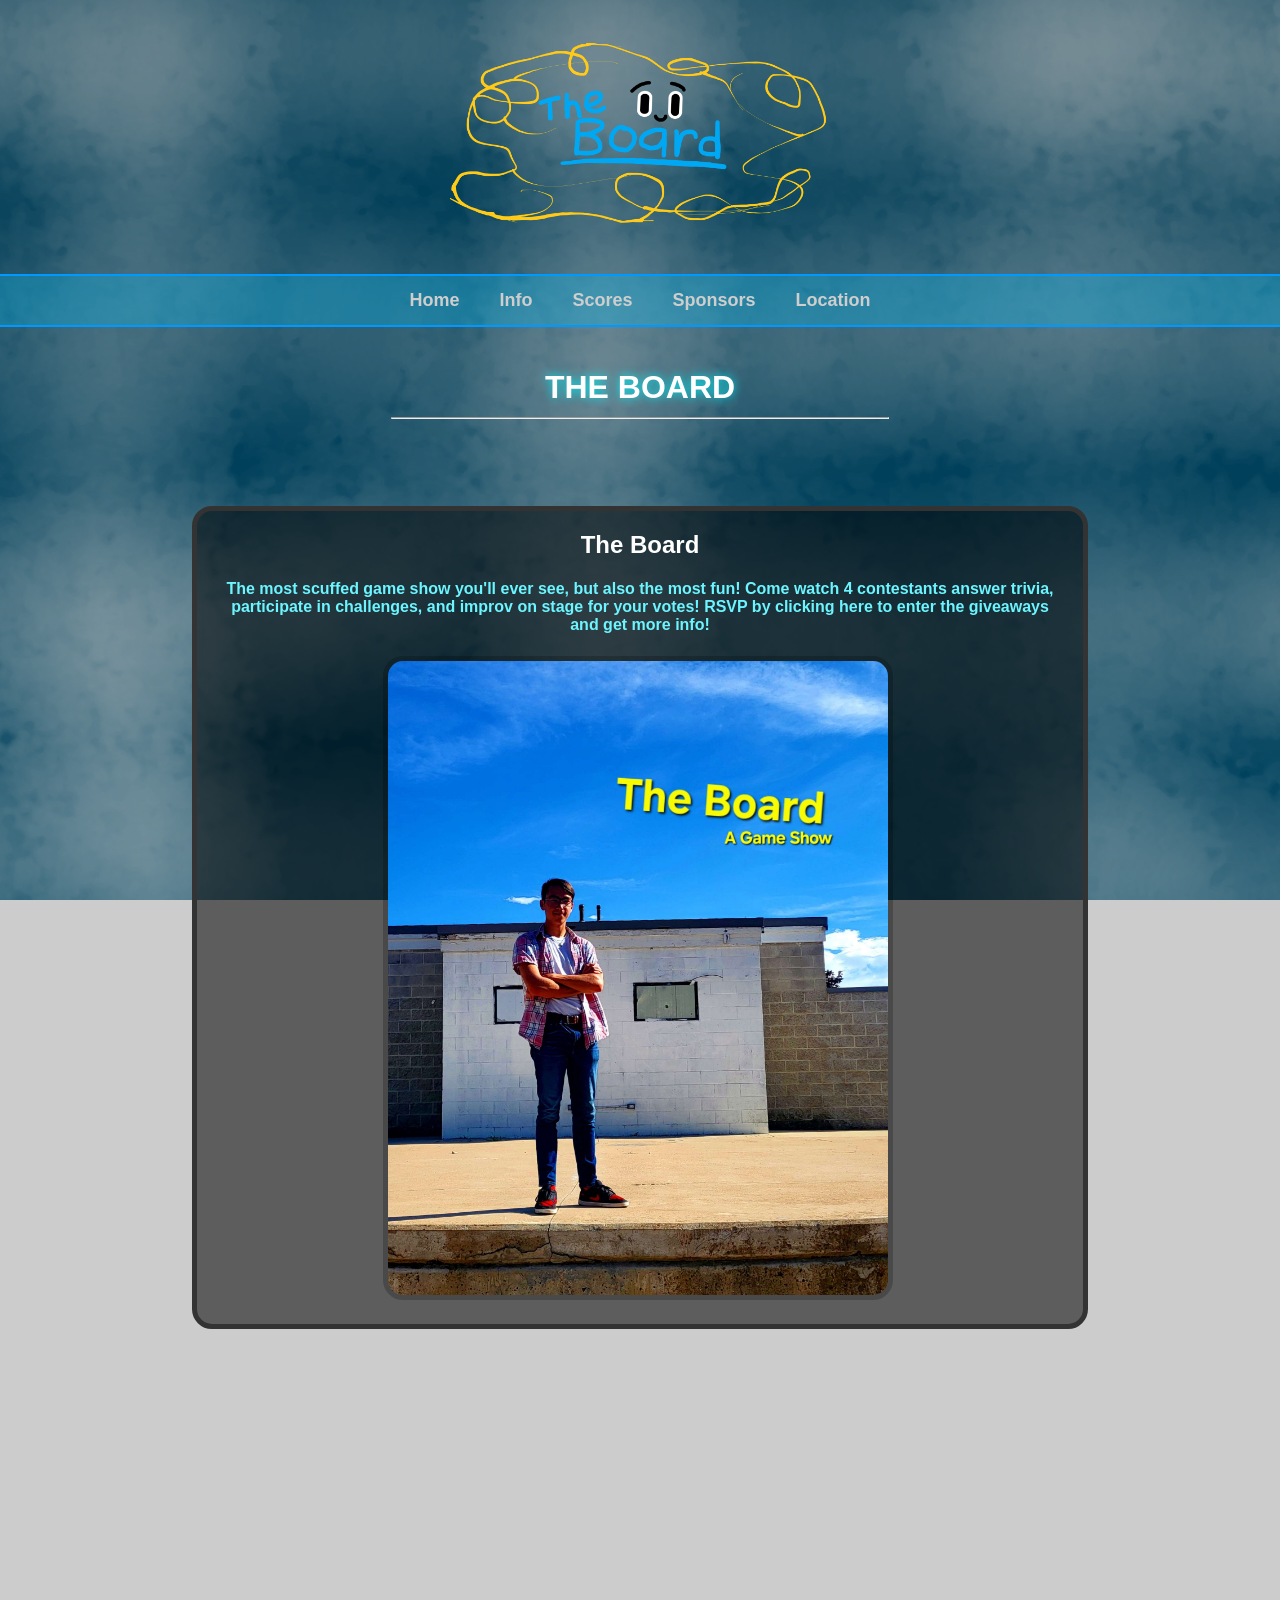
<file: index.html>
<!-- Save this for later, adds a prompt on screen, kinda cool... var name = prompt("What's your name?"); -->
<!DOCTYPE html>
<html lang="en">
<head>
    <meta charset="UTF-8">
    <meta name="viewport" content="width=device-width, initial-scale=1.0">
    <title>Milkshake Lab Productions</title>
    <link rel="icon" type="image/png" href="images/logo.png">
    <link rel="stylesheet" href="index.css">

</head>
<body>
    <header>
        <div class="main">
            <img src="images/logo.png" style="width: 380px;">
            <!--<h1>Milkshake Lab Productions</h1>-->
        </div>
    </header>

    <nav>
        <b><a href="/">Home</a></b>
        <b><a href="/theboard">Info</a></b>
        <b><a href="/scores">Scores</a></b>
        <b><a href="sponsors.html">Sponsors</a></b>
        <b><a href="/location"><span class="address">Location</span></a> </b>
    </nav>

    <div class="content">
        <h1>THE BOARD</h1>
        <hr>
        <div class="grid-container" style="grid-template-columns: repeat(auto-fill, minmax(70vw, 50%));">
            <!-- <div class="grid-item" style="padding-bottom: 5%;">
                <h2 style="font-size:300%;"><b>Trailer</b></h2>
                <h3>Trailer coming soon!</h3></div>
            </div> -->
            <div class="grid-item">
                <a href="theboard.html">
                    <h2><b>The Board</b></h2>
                    <h4 style="color: rgb(109, 245, 255);">
                        The most scuffed game show you'll ever see, but also the most fun! Come watch 4 contestants answer trivia, participate in challenges, and improv on stage for your votes! RSVP by clicking here to enter the giveaways and get more info!
                    </h4>
                    <img src="images/promos/TheBoardPop.jpg" alt="Promo Img", style="width: 500px;;">
                </a>
            </div>
        </div>
    </div>

    <!-- <footer>
        <div class="controls">
            <label for="themeSelect">Background:</label>
            <select id="themeSelect"></select>
            <label>
                <input type="checkbox" id="randomToggle" checked>
                Random Background
            </label>
            <p style="margin-bottom: -5%;">&copy; 2025 CLMilkshake</p>
        </div>
    </footer>

<script>
    const themes = [
    { name: "Default", 
        background: "images/TheBoardLogo1.png", 
        color1: "white", 
        color2: "rgba(255, 251, 0, 0.3)", 
        color3:"2px solid rgba(255, 238, 0, 1)", 
        textColor:"white",
        headerBackground:"rgba(0, 0, 0, 0.3)"
    },
    { name: "Fancy", 
        background: "images/TheBoardBackgroundFancy.png", 
        color1: "white", 
        color2: "black", 
        color3:"2px solid gray", 
        textColor:"white",
        headerBackground:"rgba(0, 0, 0, 0.5)" 
    }
    ];

    const themeSelect = document.getElementById("themeSelect");
    const randomToggle = document.getElementById("randomToggle");
    const nav = document.querySelector("nav");
    const header = document.querySelector("header");
    const content = document.querySelector(".content");

    themes.forEach((t, i) => {
        const option = document.createElement("option");
        option.value = i;
        option.textContent = t.name;
        themeSelect.appendChild(option);
    });

    function applyTheme(theme, index) {
        document.body.style.backgroundImage = `url('${theme.background}')`;
        document.body.style.color = theme.color1;
        nav.style.backgroundColor = theme.color2;
        nav.style.borderTop = theme.color3;
        nav.style.borderBottom = theme.color3;
        content.style.backgroundColor = theme.headerBackground;

        nav.querySelectorAll("a").forEach(link => {
            link.style.color = theme.color1;
        });
        content.querySelectorAll("h2").forEach(link => {
            link.style.color = theme.textColor;
        });

        if (!randomToggle.checked) {
            localStorage.setItem("chosenTheme", index);
        }
    }

    if (localStorage.getItem("randomToggle") !== null) {
        randomToggle.checked = localStorage.getItem("randomToggle") === "true";
    } else {
        randomToggle.checked = true; 
    }

    let chosenTheme, index;
    if (randomToggle.checked) {
        index = Math.floor(Math.random() * themes.length);
        chosenTheme = themes[index];
    } else {
        index = parseInt(localStorage.getItem("chosenTheme")) || 0;
        chosenTheme = themes[index];
    }

    themeSelect.value = index;
    applyTheme(chosenTheme, index);

    themeSelect.addEventListener("change", () => {
        const idx = parseInt(themeSelect.value);
        const theme = themes[idx];
        applyTheme(theme, idx);
    });

    randomToggle.addEventListener("change", () => {
        localStorage.setItem("randomToggle", randomToggle.checked);
        if (randomToggle.checked) {
            const idx = Math.floor(Math.random() * themes.length);
            themeSelect.value = idx;
            applyTheme(themes[idx], idx);
        } else {
            const idx = parseInt(themeSelect.value);
            localStorage.setItem("chosenTheme", idx);
        }
    });
</script> -->

</body>
</html>
</file>
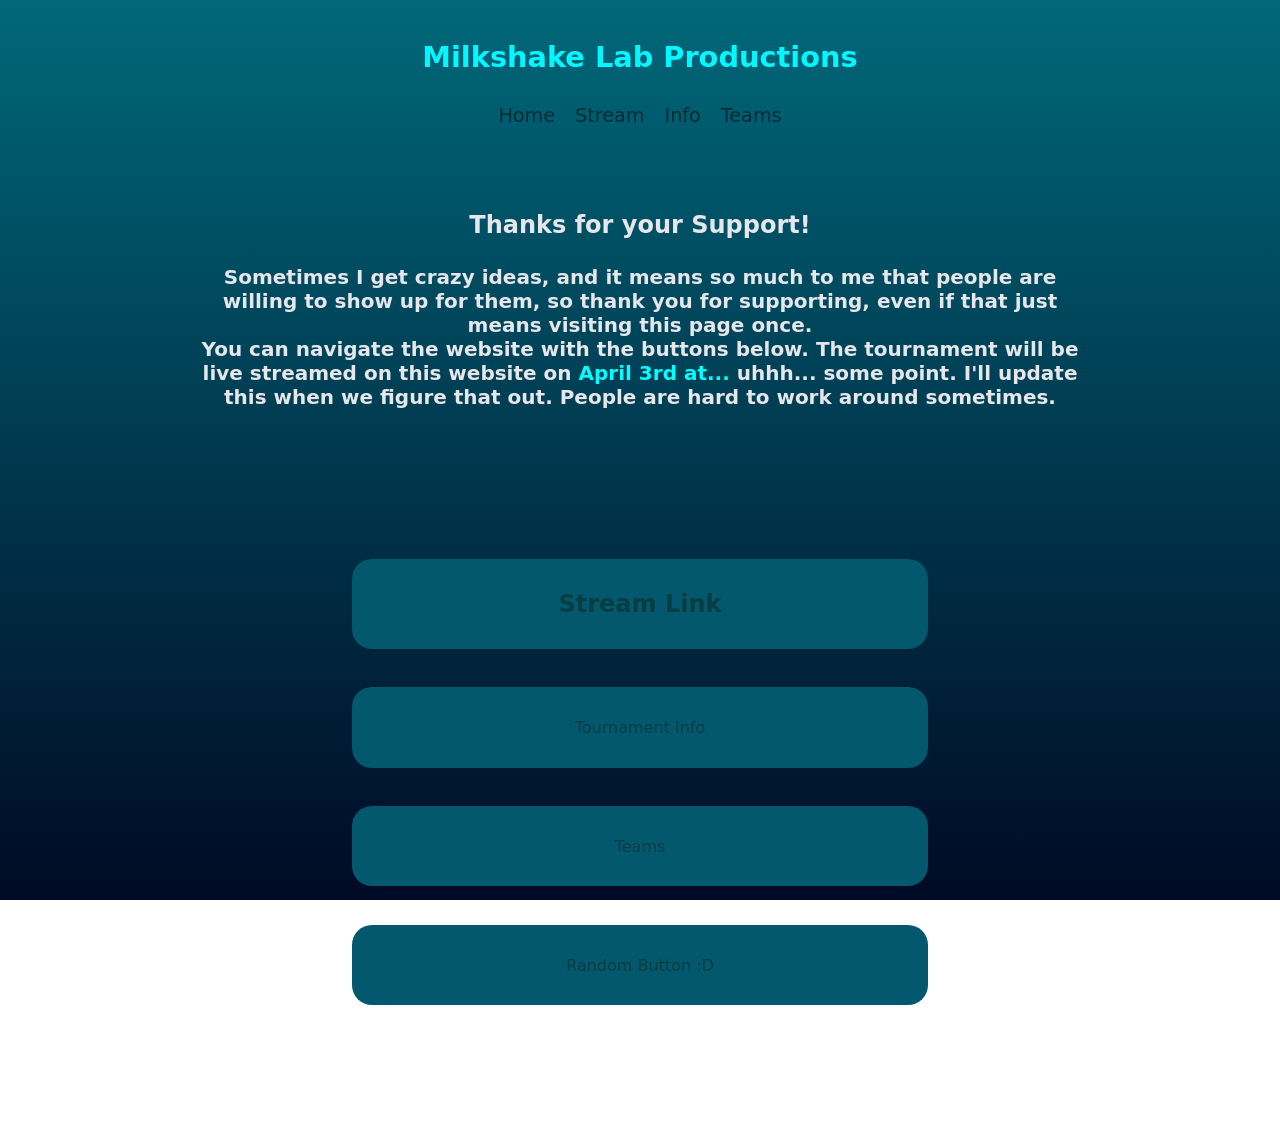
<file: LCT/index.html>
<!DOCTYPE html>
<html lang="en">
<head>
  <meta charset="UTF-8">
  <title>LCT Tournament</title>
  <link rel="stylesheet" href="style.css?v=2">
  <meta name="viewport" content="width=device-width, initial-scale=1">
  <link rel="manifest" href="/manifest.json">
</head>
<body>
  <header>
    <div class="logo">
      <a href="/"><h2>Milkshake Lab Productions</h2></a>
    </div>
    <div class="nav-left">
      <a href="#">Home</a>
      <a href="https://clmilkshake.cc/stream.html">Stream</a>
      <a href="https://clmilkshake.cc/info.html">Info</a>
      <a href="https://clmilkshake.cc/teams.html">Teams</a>
    </div>
  </header>

<h2 style="padding-top: 5%;">Thanks for your Support!</h2>
<h3 style="padding: 15%; padding-top:2%; padding-bottom:1%; text-align:center; font-size:20px">Sometimes I get crazy ideas, and it means so much to me that people are willing to show up for them, so thank you for supporting, even if that just means visiting this page once. <br> You can navigate the website with the buttons below. The tournament will be live streamed on this website on <b style="color:aqua">April 3rd at...</b> uhhh... some point. I'll update this when we figure that out. People are hard to work around sometimes.</h3>
<h3 style="padding: 1%; text-align:center;"></h3>

  <div class="cards" style="padding-bottom: 10%;">
    <a href="https://clmilkshake.cc/stream.html"><div class="card"><h2>Stream Link</h2></div></a>
    <a href="https://clmilkshake.cc/info.html"><div class="card">Tournament Info</div></a>
    <a href="https://clmilkshake.cc/teams.html"><div class="card">Teams</div></a>
    <a><div class="card">Random Button :D</div></a>
  </div>
        
<script>
document.addEventListener("DOMContentLoaded", () => {
  const cards = document.querySelectorAll(".card");

  const observer = new IntersectionObserver(
    (entries, obs) => {
      entries.forEach(entry => {
        if (entry.isIntersecting) {
          entry.target.classList.add("show");
          obs.unobserve(entry.target); // animate once
        }
      });
    },
    {
      threshold: 0.15,
      rootMargin: "0px 0px -50px 0px"
    }
  );

  cards.forEach(card => observer.observe(card));
});
</script>
</file>
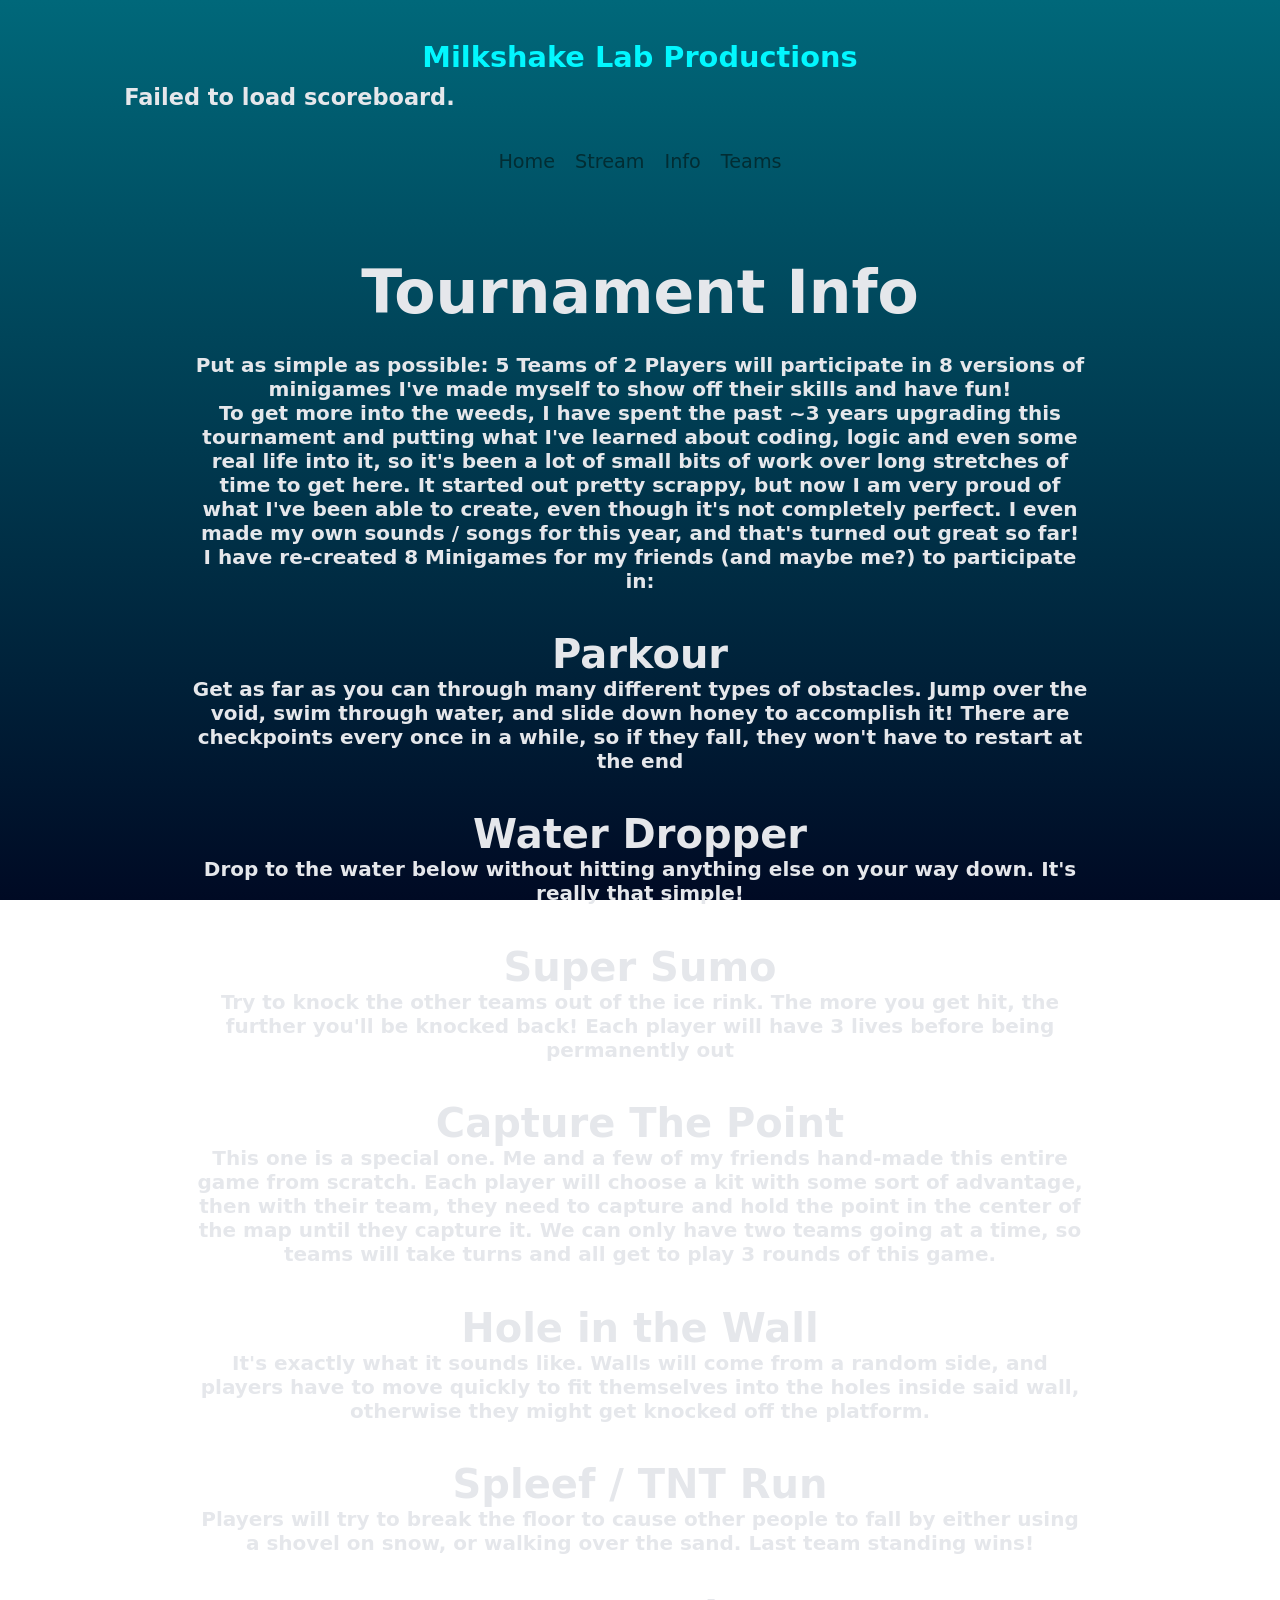
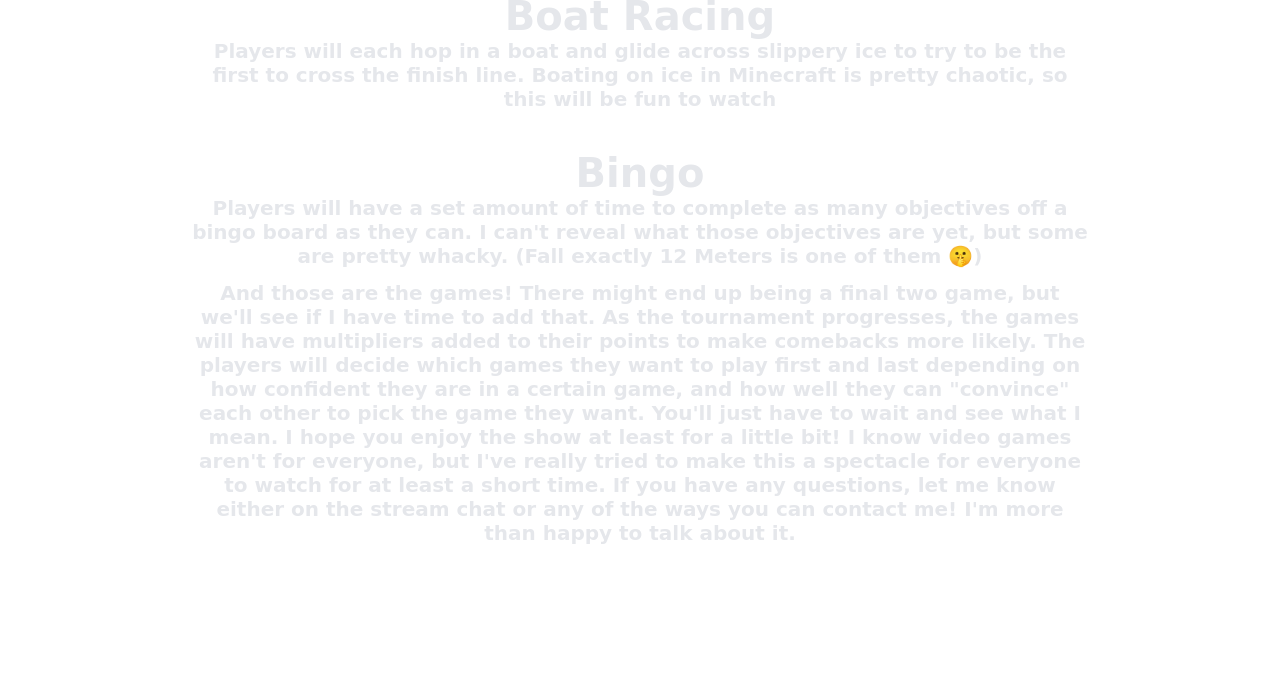
<file: info.html>
<!DOCTYPE html>
<html lang="en">
<head>
  <meta charset="UTF-8">
  <title>LCT Tournament</title>
  <link rel="stylesheet" href="style.css?v=2">
  <meta name="viewport" content="width=device-width, initial-scale=1">
  <link rel="manifest" href="/manifest.json">
</head>
<body>
  <header>
    <div class="logo">
      <a href="/"><h2>Milkshake Lab Productions</h2></a>
      <h3 id="scoreboard-h" class="scoreboard-h">Points: </h3>
    </div>
    <div class="nav-left">
      <a href="https://clmilkshake.cc">Home</a>
      <a href="https://clmilkshake.cc/stream.html">Stream</a>
      <a href="#">Info</a>
      <a href="https://clmilkshake.cc/teams.html">Teams</a>
    </div>
  </header>

<h1 style="padding-top: 5%; font-size:60px;">Tournament Info</h1>
<h3 style="padding: 15%; padding-top:2%; padding-bottom:1%; text-align:center; font-size:20px">Put as simple as possible: 5 Teams of 2 Players will participate in 8 versions of minigames I've made myself to show off their skills and have fun! <br> To get more into the weeds, I have spent the past ~3 years upgrading this tournament and putting what I've learned about coding, logic and even some real life into it, so it's been a lot of small bits of work over long stretches of time to get here. It started out pretty scrappy, but now I am very proud of what I've been able to create, even though it's not completely perfect. I even made my own sounds / songs for this year, and that's turned out great so far! <br> I have re-created 8 Minigames for my friends (and maybe me?) to participate in: </h3>
<h1 style="padding-top:2%; font-size:40px;">Parkour</h1>
<h3 style="padding: 15%; padding-top:0%; padding-bottom:1%; text-align:center; font-size:20px">Get as far as you can through many different types of obstacles. Jump over the void, swim through water, and slide down honey to accomplish it! There are checkpoints every once in a while, so if they fall, they won't have to restart at the end</h3>

<h1 style="padding-top:2%; font-size:40px;">Water Dropper</h1>
<h3 style="padding: 15%; padding-top:0%; padding-bottom:1%; text-align:center; font-size:20px">Drop to the water below without hitting anything else on your way down. It's really that simple!</h3>

<h1 style="padding-top:2%; font-size:40px;">Super Sumo</h1>
<h3 style="padding: 15%; padding-top:0%; padding-bottom:1%; text-align:center; font-size:20px">Try to knock the other teams out of the ice rink. The more you get hit, the further you'll be knocked back! Each player will have 3 lives before being permanently out</h3>

<h1 style="padding-top:2%; font-size:40px;">Capture The Point</h1>
<h3 style="padding: 15%; padding-top:0%; padding-bottom:1%; text-align:center; font-size:20px">This one is a special one. Me and a few of my friends hand-made this entire game from scratch. Each player will choose a kit with some sort of advantage, then with their team, they need to capture and hold the point in the center of the map until they capture it. We can only have two teams going at a time, so teams will take turns and all get to play 3 rounds of this game.</h3>

<h1 style="padding-top:2%; font-size:40px;">Hole in the Wall</h1>
<h3 style="padding: 15%; padding-top:0%; padding-bottom:1%; text-align:center; font-size:20px">It's exactly what it sounds like. Walls will come from a random side, and players have to move quickly to fit themselves into the holes inside said wall, otherwise they might get knocked off the platform.</h3>

<h1 style="padding-top:2%; font-size:40px;">Spleef / TNT Run</h1>
<h3 style="padding: 15%; padding-top:0%; padding-bottom:1%; text-align:center; font-size:20px">Players will try to break the floor to cause other people to fall by either using a shovel on snow, or walking over the sand. Last team standing wins!</h3>

<h1 style="padding-top:2%; font-size:40px;">Boat Racing</h1>
<h3 style="padding: 15%; padding-top:0%; padding-bottom:1%; text-align:center; font-size:20px">Players will each hop in a boat and glide across slippery ice to try to be the first to cross the finish line. Boating on ice in Minecraft is pretty chaotic, so this will be fun to watch</h3>

<h1 style="padding-top:2%; font-size:40px;">Bingo</h1>
<h3 style="padding: 15%; padding-top:0%; padding-bottom:1%; text-align:center; font-size:20px">Players will have a set amount of time to complete as many objectives off a bingo board as they can. I can't reveal what those objectives are yet, but some are pretty whacky. (Fall exactly 12 Meters is one of them 🤫)</h3>

<h3 style="padding: 15%; padding-top:0%; padding-bottom:1%; text-align:center; font-size:20px">And those are the games! There might end up being a final two game, but we'll see if I have time to add that. As the tournament progresses, the games will have multipliers added to their points to make comebacks more likely. The players will decide which games they want to play first and last depending on how confident they are in a certain game, and how well they can "convince" each other to pick the game they want. You'll just have to wait and see what I mean. I hope you enjoy the show at least for a little bit! I know video games aren't for everyone, but I've really tried to make this a spectacle for everyone to watch for at least a short time. If you have any questions, let me know either on the stream chat or any of the ways you can contact me! I'm more than happy to talk about it.</h3>

<h3 style="padding: 5%; text-align:center;"></h3>

<script> 
  const endpoint = "https://api.clmilkshake.cc/lc";

function loadScoreboard() {
  const container = document.getElementById("scoreboard-h");
  if (!container) return; 

  fetch(endpoint)
    .then(res => res.json())
    .then(data => {
      container.innerHTML = "";

      const teams = Object.entries(data)
        .map(([team, info]) => ({
          team,
          teamPoints: info.TeamPoints || 0,
          players: info.Points || {}
        }))
        .sort((a, b) => b.teamPoints - a.teamPoints);

      teams.forEach((t, index) => {
        const div = document.createElement("div");
        div.classList.add("team-h", t.team);

        const header = document.createElement("div");
        header.classList.add("team-header");
        header.textContent = `#${index + 1} ${t.team.charAt(0).toUpperCase() + t.team.slice(1)}: ${t.teamPoints}`;
        div.appendChild(header);

        const sortedPlayers = Object.entries(t.players)
          .sort((a, b) => b[1] - a[1]);

        sortedPlayers.forEach(([player, points]) => {
          const p = document.createElement("div");

          p.classList.add("player");
          p.textContent = `${player}: ${points}`;
          div.appendChild(p);
        });

        container.appendChild(div);
      });
    })
    .catch(err => {
      if (container) {
        container.textContent = "Failed to load scoreboard.";
      }
      console.error(err); 
    });
}

document.addEventListener("DOMContentLoaded", () => {
  loadScoreboard();

  setInterval(loadScoreboard, 300000);
});
</script>
</file>
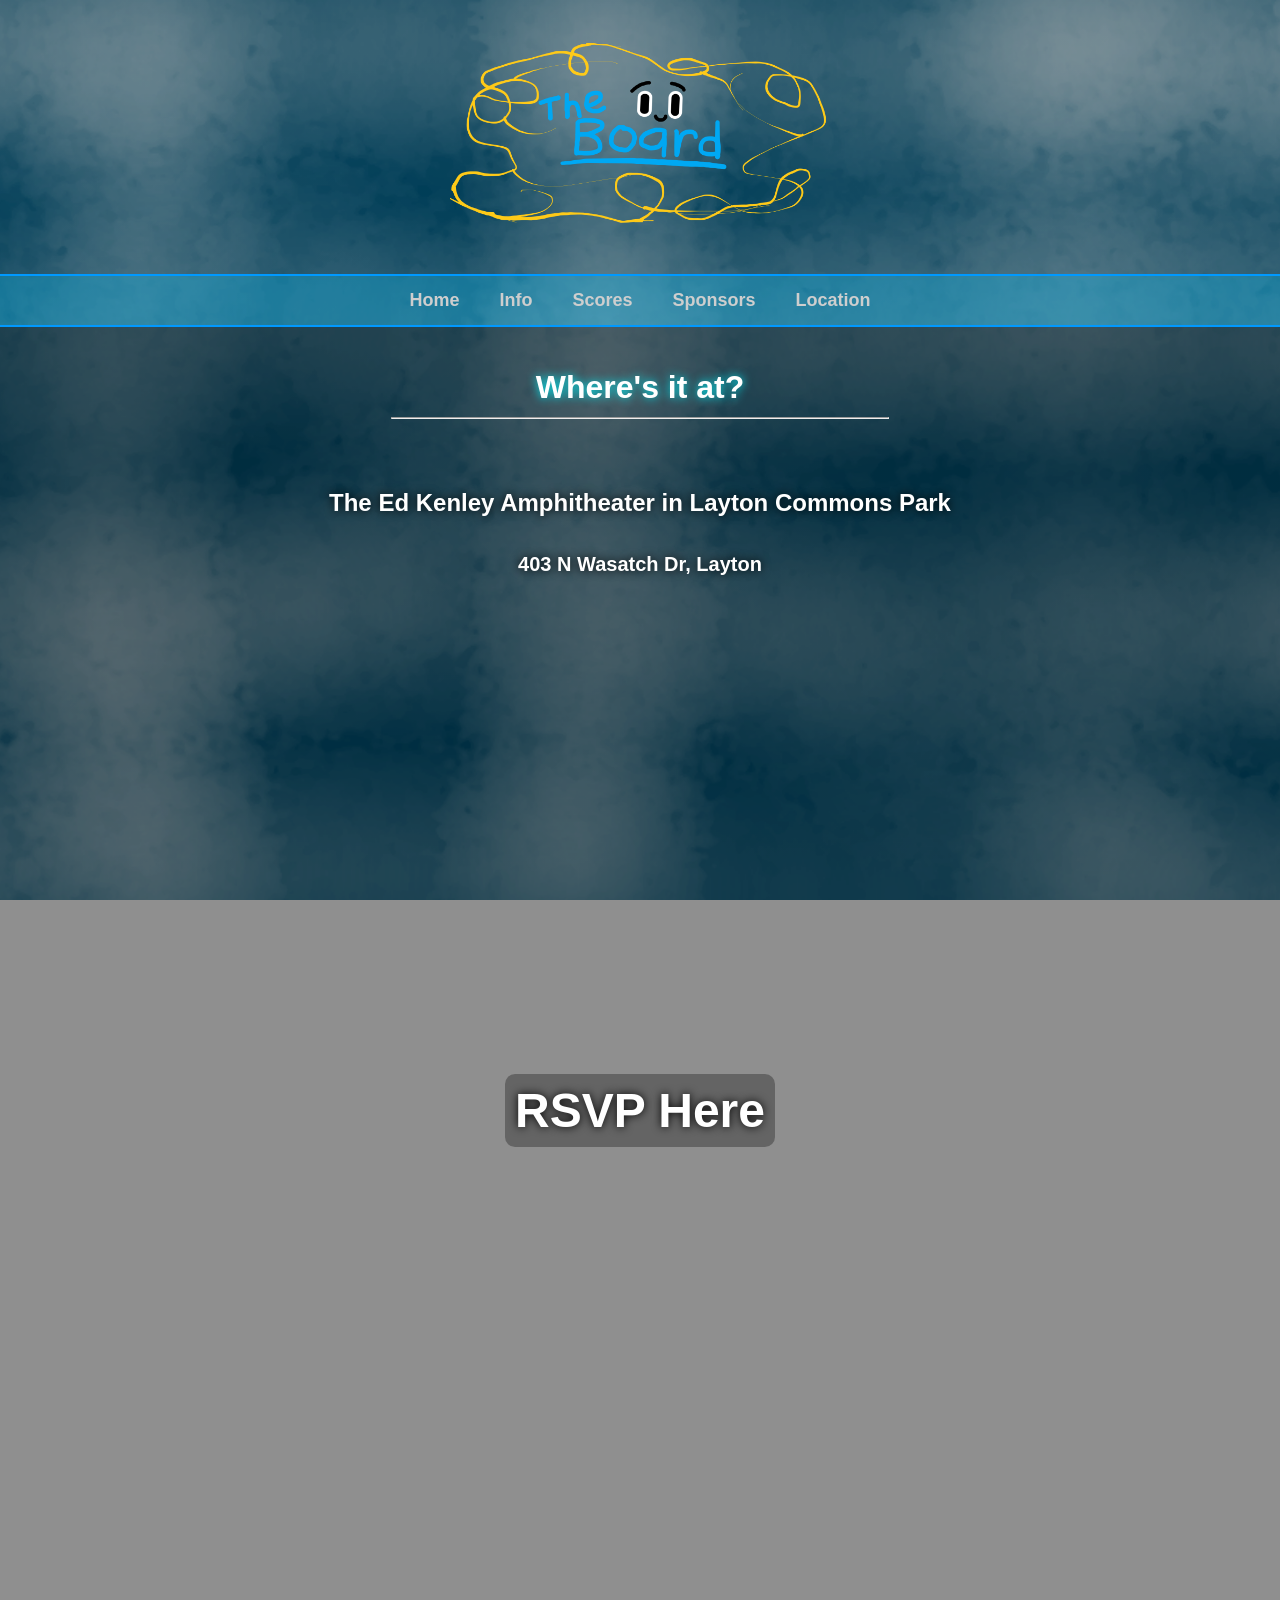
<file: location.html>
<!-- Save this for later, adds a prompt on screen, kinda cool... var name = prompt("What's your name?"); -->
<!DOCTYPE html>
<html lang="en">
<head>
    <meta charset="UTF-8">
    <meta name="viewport" content="width=device-width, initial-scale=1.0">
    <title>Milkshake Lab Productions</title>
    <link rel="icon" type="image/png" href="images/logo.png">
    <link rel="stylesheet" href="index.css">
</head>
<body>
    <header>

        <div class="main">
            <img src="images/logo.png" style="width: 380px;">
            <!--<h1>Milkshake Lab Productions</h1>-->
        </div>
    </header>

     <nav>
        <b><a href="/">Home</a></b>
        <b><a href="/theboard">Info</a></b>
        <b><a href="/scores">Scores</a></b>
        <b><a href="sponsors.html">Sponsors</a></b>
        <b><a href="/location"><span class="address">Location</span></a> </b>
    </nav>

    <div class="content" style="color: white; text-shadow:0 0 10px #000000; background-color:rgba(0, 0, 0, 0.3);">
        <h1>Where's it at?</h1>
        <hr>
        <h2 style="padding-left: 5%; padding-right: 5%; text-align:center;">The Ed Kenley Amphitheater in Layton Commons Park</h2>
        <h2 style="padding-left: 5%; padding-right: 5%; text-align:center; font-size:20px;">403 N Wasatch Dr, Layton</h2>
        <iframe src="https://www.google.com/maps/embed?pb=!1m18!1m12!1m3!1d3008.1502519341025!2d-111.96493752456324!3d41.065708215887625!2m3!1f0!2f0!3f0!3m2!1i1024!2i768!4f13.1!3m3!1m2!1s0x8753022b5ef9c321%3A0x3447bad5ab5121f!2sEdward%20A.%20Kenley%20Centennial%20Amphitheater!5e0!3m2!1sen!2sus!4v1778623315061!5m2!1sen!2sus" width="600" height="450" style="border:0;" allowfullscreen="" loading="lazy" referrerpolicy="no-referrer-when-downgrade"></iframe>
        <!--<h2>Sponsored by <a href="https://getberrystation.com" style="color:white;text-decoration: underline;"> Berry Station</a> and Parke Express</h2>-->
      <!--  <h2>RSVP Button will be here, but I don't want to take RSVPs until the stage is ready </h2>-->
        <h2 style="font-size:300%;"><a href="https://forms.gle/DsW4AF8beB7UGLst8" style="background-color: rgb(0,0,0,0.3); color: white; padding: 10px; border-radius: 10px;">RSVP Here</a></h2> 
        <!--<iframe width="600" height="325" src="https://www.youtube.com/embed/-8BaqERgTRk" title="The Board Cowboy Trailer" frameborder="0" allow="accelerometer; autoplay; clipboard-write; encrypted-media; gyroscope; picture-in-picture; web-share" referrerpolicy="strict-origin-when-cross-origin" allowfullscreen style="border-radius:30px;"></iframe>-->
    </div>

    <!-- <footer>
        <div class="controls">
            <label for="themeSelect">Background:</label>
            <select id="themeSelect"></select>
            <label>
                <input type="checkbox" id="randomToggle" checked>
                Random Background
            </label>
            <p style="margin-bottom: -5%;">&copy; 2025 CLMilkshake</p>
        </div>
    </footer>

<script>
    const themes = [
    { name: "Default", 
        background: "images/TheBoardLogo1.png", 
        color1: "white", 
        color2: "rgba(255, 251, 0, 0.3)", 
        color3:"2px solid rgba(255, 238, 0, 1)", 
        textColor:"white",
        headerBackground:"rgba(0, 0, 0, 0.3)"
    },
    { name: "Fancy", 
        background: "images/TheBoardBackgroundFancy.png", 
        color1: "white", 
        color2: "black", 
        color3:"2px solid gray", 
        textColor:"white",
        headerBackground:"rgba(0, 0, 0, 0.5)" 
    }
    ];

    const themeSelect = document.getElementById("themeSelect");
    const randomToggle = document.getElementById("randomToggle");
    const nav = document.querySelector("nav");
    const header = document.querySelector("header");
    const content = document.querySelector(".content");

    themes.forEach((t, i) => {
        const option = document.createElement("option");
        option.value = i;
        option.textContent = t.name;
        themeSelect.appendChild(option);
    });

    function applyTheme(theme, index) {
        document.body.style.backgroundImage = `url('${theme.background}')`;
        document.body.style.color = theme.color1;
        nav.style.backgroundColor = theme.color2;
        nav.style.borderTop = theme.color3;
        nav.style.borderBottom = theme.color3;
        content.style.backgroundColor = theme.headerBackground;

        nav.querySelectorAll("a").forEach(link => {
            link.style.color = theme.color1;
        });
        content.querySelectorAll("h2").forEach(link => {
            link.style.color = theme.textColor;
        });

        if (!randomToggle.checked) {
            localStorage.setItem("chosenTheme", index);
        }
    }

    if (localStorage.getItem("randomToggle") !== null) {
        randomToggle.checked = localStorage.getItem("randomToggle") === "true";
    } else {
        randomToggle.checked = true; 
    }

    let chosenTheme, index;
    if (randomToggle.checked) {
        index = Math.floor(Math.random() * themes.length);
        chosenTheme = themes[index];
    } else {
        index = parseInt(localStorage.getItem("chosenTheme")) || 0;
        chosenTheme = themes[index];
    }

    themeSelect.value = index;
    applyTheme(chosenTheme, index);

    themeSelect.addEventListener("change", () => {
        const idx = parseInt(themeSelect.value);
        const theme = themes[idx];
        applyTheme(theme, idx);
    });

    randomToggle.addEventListener("change", () => {
        localStorage.setItem("randomToggle", randomToggle.checked);
        if (randomToggle.checked) {
            const idx = Math.floor(Math.random() * themes.length);
            themeSelect.value = idx;
            applyTheme(themes[idx], idx);
        } else {
            const idx = parseInt(themeSelect.value);
            localStorage.setItem("chosenTheme", idx);
        }
    });
</script> -->
    

</body>
</html>
</file>
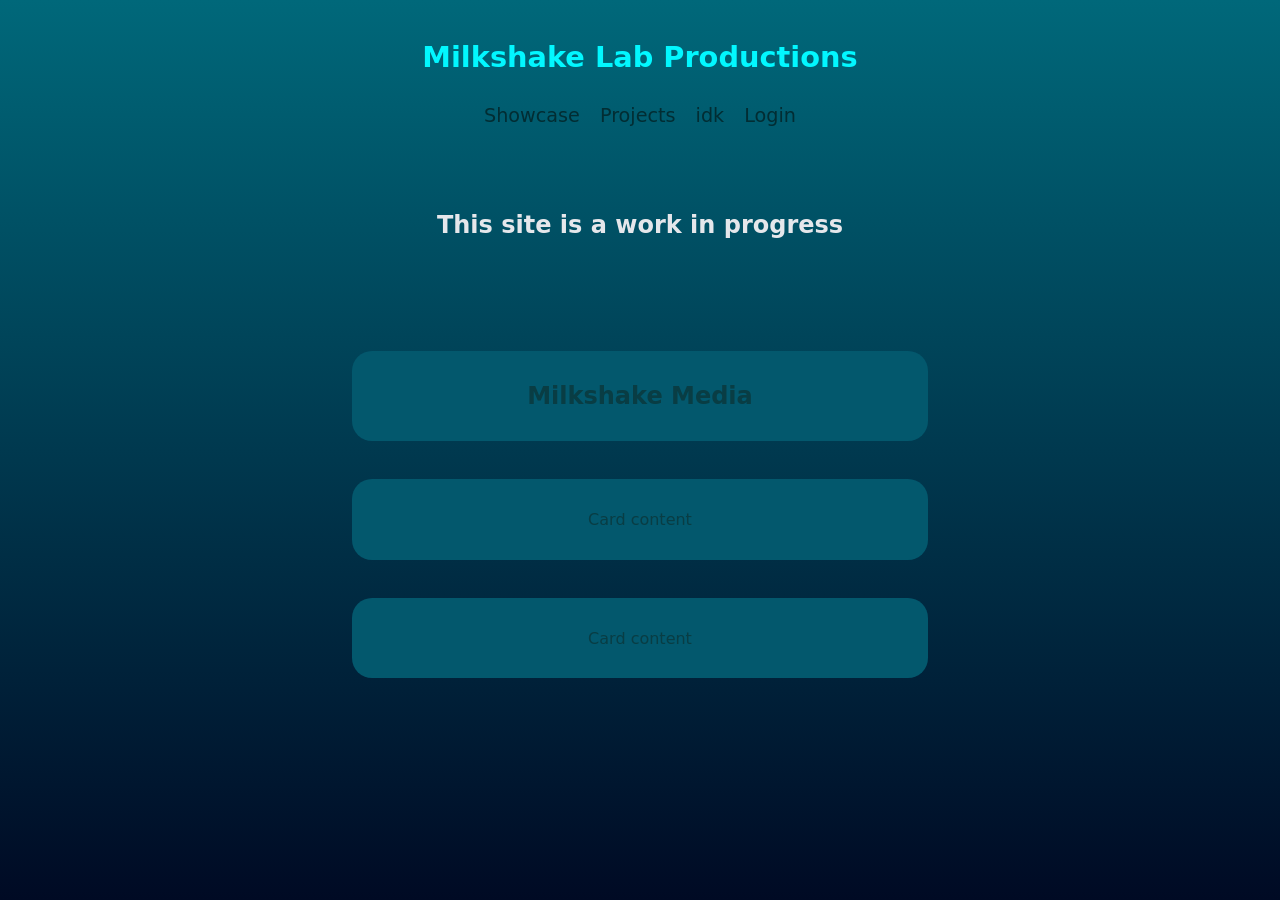
<file: main-index.html>
<!DOCTYPE html>
<html lang="en">
<head>
  <meta charset="UTF-8">
  <title>CLMilkshake</title>
  <link rel="stylesheet" href="style.css?v=2">
  <meta name="viewport" content="width=device-width, initial-scale=1">
  <link rel="manifest" href="/manifest.json">
</head>
<body>
  <header>
    <div class="logo">
      <a href="/"><h2>Milkshake Lab Productions</h2></a>
    </div>
    <div class="nav-left">
      <a href="#">Showcase</a>
      <a href="#">Projects</a>
      <a href="#">idk</a>
      <a href="#">Login</a>
    </div>
  </header>

<h2 style="padding-top: 5%;">This site is a work in progress</h2>

  <div class="cards">
    <a href="https://clmilkshake.cc/stream.html"><div class="card"><h2>Milkshake Media</h2></div></a>
    <a><div class="card">Card content</div></a>
    <a><div class="card">Card content</div></a>
  </div>
        
<script>
document.addEventListener("DOMContentLoaded", () => {
  const cards = document.querySelectorAll(".card");

  const observer = new IntersectionObserver(
    (entries, obs) => {
      entries.forEach(entry => {
        if (entry.isIntersecting) {
          entry.target.classList.add("show");
          obs.unobserve(entry.target); // animate once
        }
      });
    },
    {
      threshold: 0.15,
      rootMargin: "0px 0px -50px 0px"
    }
  );

  cards.forEach(card => observer.observe(card));
});
</script>
</file>
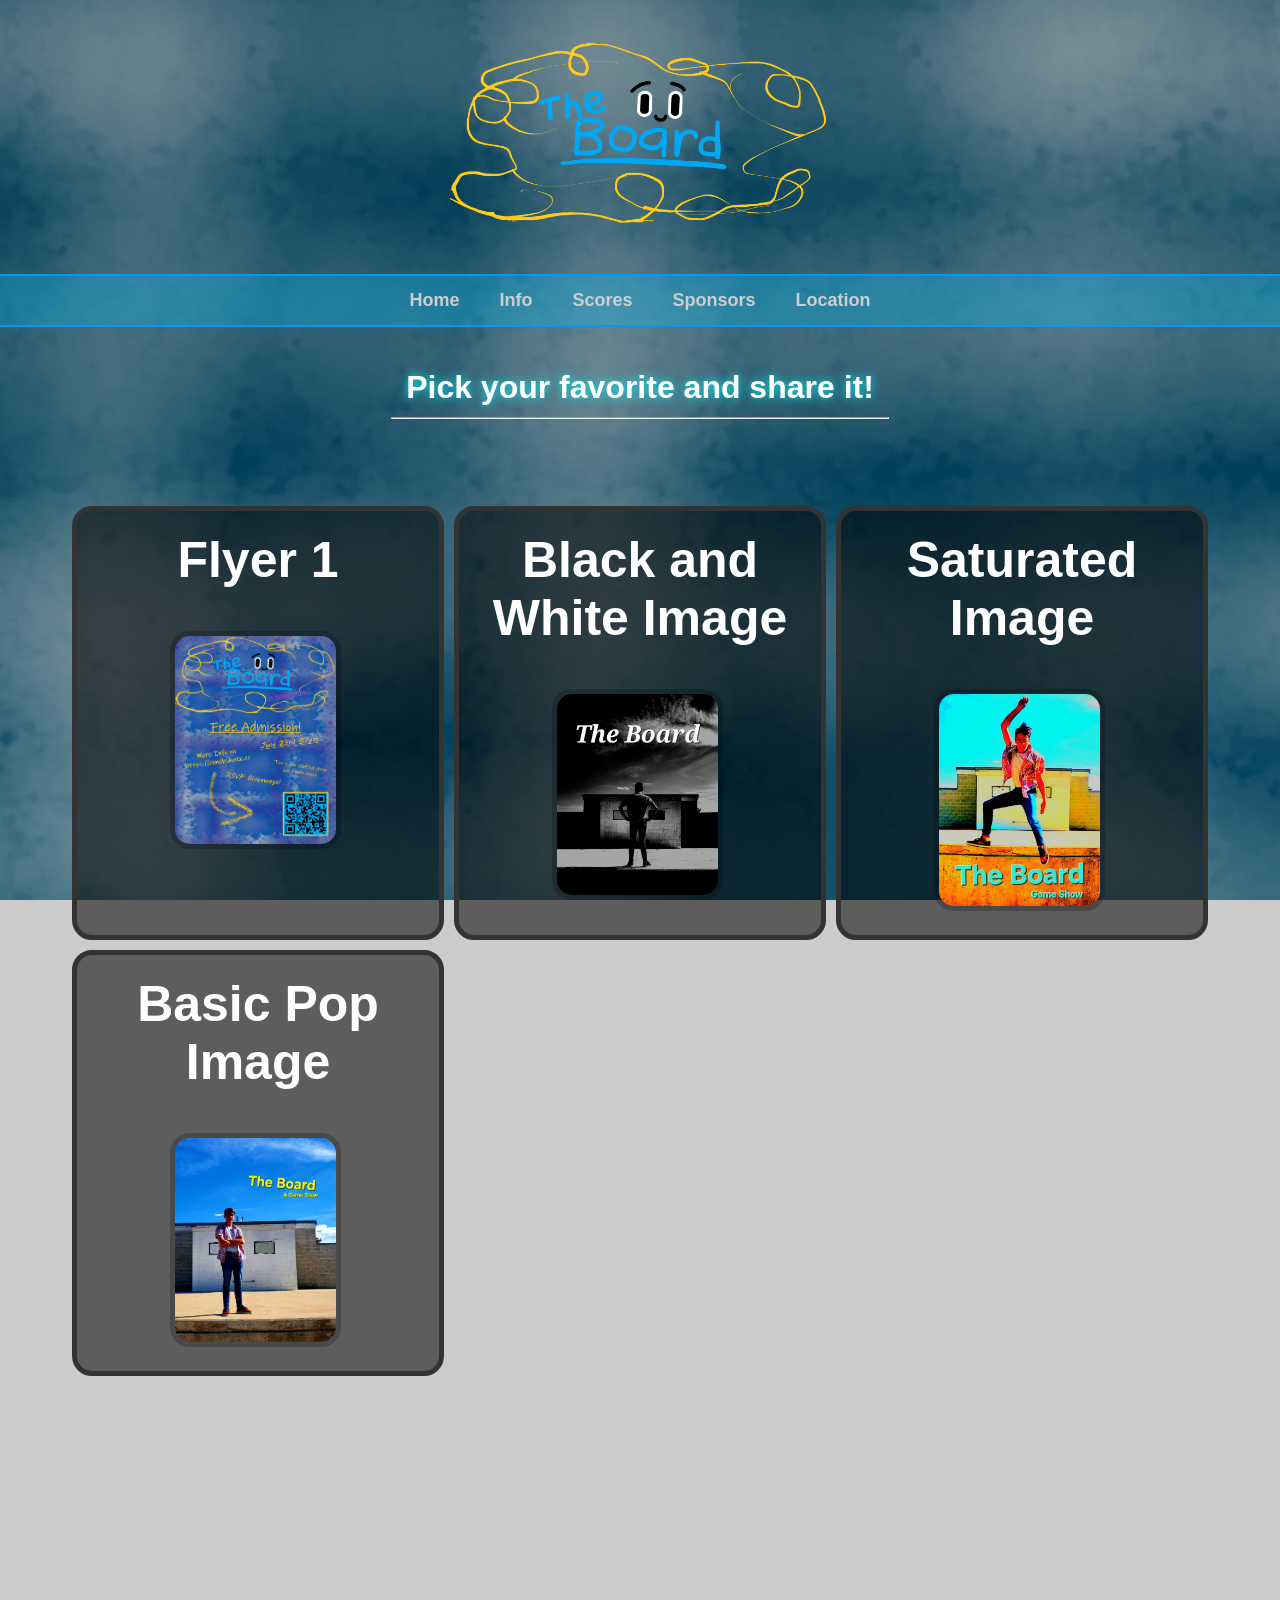
<file: pictures.html>
<!-- Save this for later, adds a prompt on screen, kinda cool... var name = prompt("What's your name?"); -->
<!DOCTYPE html>
<html lang="en">
<head>
    <meta charset="UTF-8">
    <meta name="viewport" content="width=device-width, initial-scale=1.0">
    <title>Milkshake Lab Productions</title>
    <link rel="icon" type="image/png" href="images/logo.png">
    <link rel="stylesheet" href="index.css">
</head>
<body>
    <header>

        <div class="main">
            <img src="images/logo.png" style="width: 380px;">
            <!--<h1>Milkshake Lab Productions</h1>-->
        </div>
    </header>

     <nav>
        <b><a href="/">Home</a></b>
        <b><a href="/theboard">Info</a></b>
        <b><a href="/scores">Scores</a></b>
        <b><a href="sponsors.html">Sponsors</a></b>
        <b><a href="/location"><span class="address">Location</span></a> </b>
    </nav>

    <div class="content">
        <h1>Pick your favorite and share it!</h1>
        <hr>
        <div class="grid-container" style="grid-template-columns: repeat(auto-fill, minmax(200px, 30%));">
            <div class="grid-item" >
                <a>
                    <h2 style="font-size: 50px;"><b>Flyer 1</b></h2>
                    <img src="images/promos/TheBoardBasicAd2026.png" alt="Pop" style="width: 50%;">
                </a>
            </div>
            <div class="grid-item" >
                <a>
                    <h2 style="font-size: 50px;"><b>Black and White Image</b></h2>
                    <img src="images/promos/TheBoardBlackAndWhite.jpg" alt="Black and White Stage" style="width: 50%;">
                </a>
            </div>
            <div class="grid-item" >
                <a>
                    <h2 style="font-size: 50px;"><b>Saturated Image</b></h2>
                    <img src="images/promos/TheBoardSaturated.jpg" alt="Saturated" style="width: 50%;">
                </a>
            </div>
            <div class="grid-item" >
                <a>
                    <h2 style="font-size: 50px;"><b>Basic Pop Image</b></h2>
                    <img src="images/promos/TheBoardPop.jpg" alt="Pop" style="width: 50%;">
                </a>
            </div>
        </div>
    </div>

    <!-- <footer>
        <div class="controls">
            <label for="themeSelect">Background:</label>
            <select id="themeSelect"></select>
            <label>
                <input type="checkbox" id="randomToggle" checked>
                Random Background
            </label>
            <p style="margin-bottom: -5%;">&copy; 2025 CLMilkshake</p>
        </div>
    </footer>

<script>
    const themes = [
    { name: "Default", 
        background: "images/TheBoardLogo1.png", 
        color1: "white", 
        color2: "rgba(255, 251, 0, 0.3)", 
        color3:"2px solid rgba(255, 238, 0, 1)", 
        textColor:"white",
        headerBackground:"rgba(0, 0, 0, 0.3)"
    },
    { name: "Fancy", 
        background: "images/TheBoardBackgroundFancy.png", 
        color1: "white", 
        color2: "black", 
        color3:"2px solid gray", 
        textColor:"white",
        headerBackground:"rgba(0, 0, 0, 0.5)" 
    }
    ];

    const themeSelect = document.getElementById("themeSelect");
    const randomToggle = document.getElementById("randomToggle");
    const nav = document.querySelector("nav");
    const header = document.querySelector("header");
    const content = document.querySelector(".content");

    themes.forEach((t, i) => {
        const option = document.createElement("option");
        option.value = i;
        option.textContent = t.name;
        themeSelect.appendChild(option);
    });

    function applyTheme(theme, index) {
        document.body.style.backgroundImage = `url('${theme.background}')`;
        document.body.style.color = theme.color1;
        nav.style.backgroundColor = theme.color2;
        nav.style.borderTop = theme.color3;
        nav.style.borderBottom = theme.color3;
        content.style.backgroundColor = theme.headerBackground;

        nav.querySelectorAll("a").forEach(link => {
            link.style.color = theme.color1;
        });
        content.querySelectorAll("h2").forEach(link => {
            link.style.color = theme.textColor;
        });

        if (!randomToggle.checked) {
            localStorage.setItem("chosenTheme", index);
        }
    }

    if (localStorage.getItem("randomToggle") !== null) {
        randomToggle.checked = localStorage.getItem("randomToggle") === "true";
    } else {
        randomToggle.checked = true; 
    }

    let chosenTheme, index;
    if (randomToggle.checked) {
        index = Math.floor(Math.random() * themes.length);
        chosenTheme = themes[index];
    } else {
        index = parseInt(localStorage.getItem("chosenTheme")) || 0;
        chosenTheme = themes[index];
    }

    themeSelect.value = index;
    applyTheme(chosenTheme, index);

    themeSelect.addEventListener("change", () => {
        const idx = parseInt(themeSelect.value);
        const theme = themes[idx];
        applyTheme(theme, idx);
    });

    randomToggle.addEventListener("change", () => {
        localStorage.setItem("randomToggle", randomToggle.checked);
        if (randomToggle.checked) {
            const idx = Math.floor(Math.random() * themes.length);
            themeSelect.value = idx;
            applyTheme(themes[idx], idx);
        } else {
            const idx = parseInt(themeSelect.value);
            localStorage.setItem("chosenTheme", idx);
        }
    });
</script> -->
    

</body>
</html>
</file>
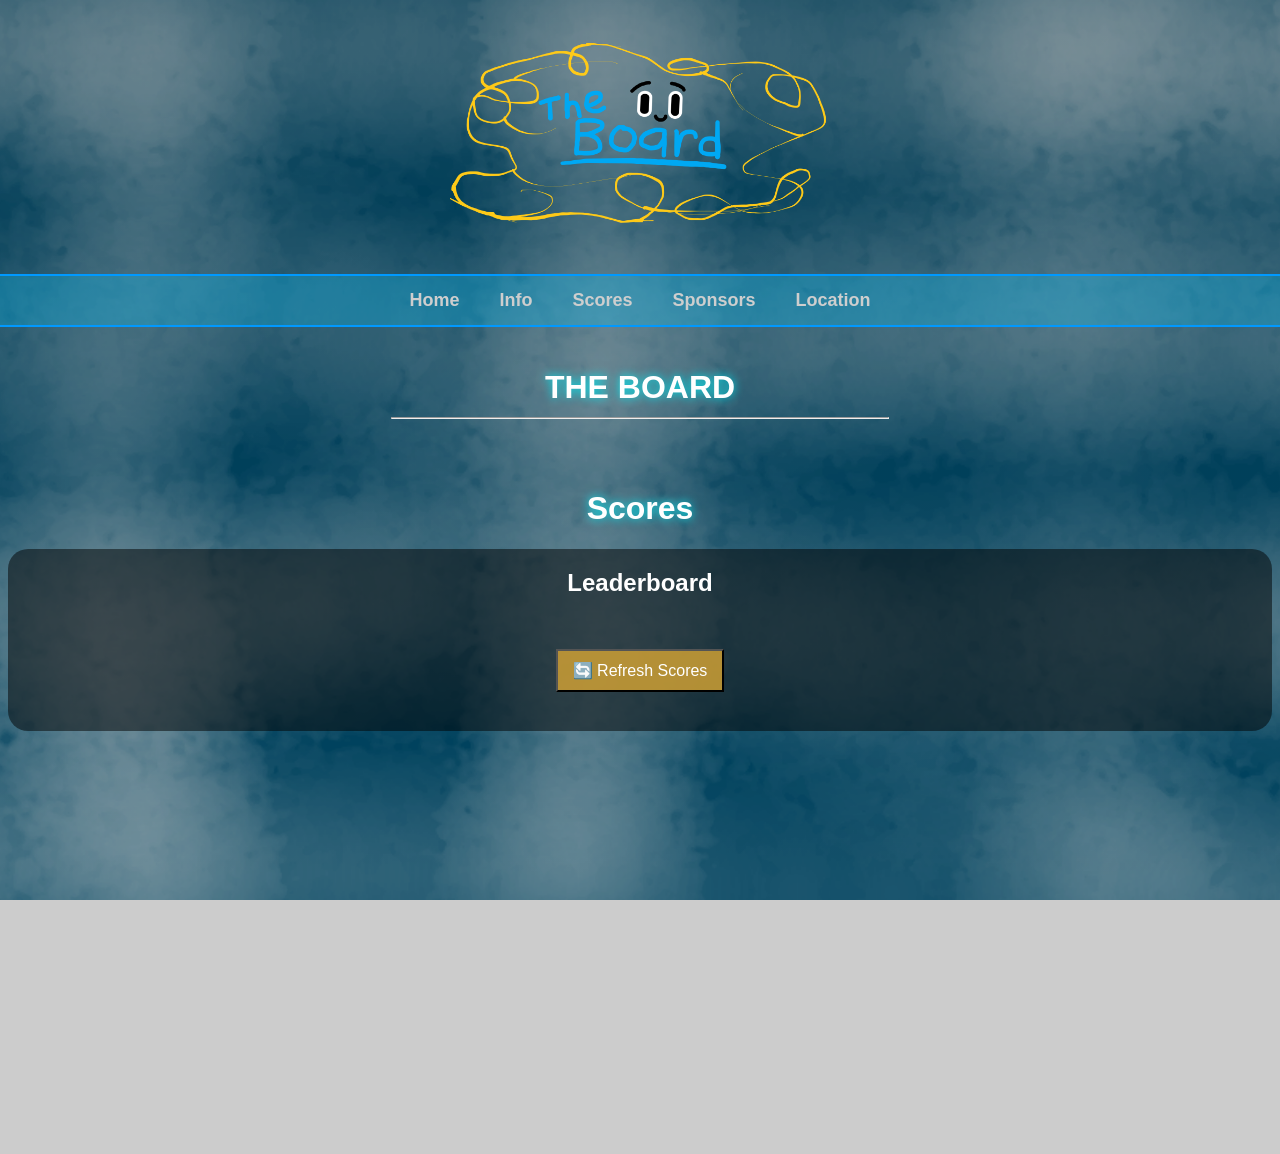
<file: scores.html>
<!DOCTYPE html>
<html lang="en">
<head>
  <meta charset="UTF-8">
  <title>Game Show Scores</title>
  <meta name="viewport" content="width=device-width, initial-scale=1.0">
  <link rel="stylesheet" href="index.css">
</head>
<body>
    <header>

        <div class="main">
            <img src="images/logo.png" style="width: 380px;">
            <!--<h1>Milkshake Lab Productions</h1>-->
        </div>
    </header>

     <nav>
        <b><a href="/">Home</a></b>
        <b><a href="/theboard">Info</a></b>
        <b><a href="/scores">Scores</a></b>
        <b><a href="sponsors.html">Sponsors</a></b>
        <b><a href="/location"><span class="address">Location</span></a> </b>
    </nav>

    <div class="content">
        <h1>THE BOARD</h1>
        <hr>
        <h1>Scores</h1>
        <div class="leaderboard" id="leaderboard">
            <h2>Leaderboard</h2>
            <ol id="leaderList">

            </ol>
            <button onclick="loadScores()">🔄 Refresh Scores</button>
            <!-- <table id="scoreTable" style="color: rgb(255, 255, 255); table-layout: auto; border-collapse: collapse;">
                <thead>
                <tr id="headerRow"></tr>
                </thead>
                <tbody id="scoreBody"></tbody>
            </table> -->
        </div>
    </div>

   <!-- <footer>
        <div class="controls">
            <label for="themeSelect">Background:</label>
            <select id="themeSelect"></select>
            <label>
                <input type="checkbox" id="randomToggle" checked>
                Random Background
            </label>
            <p style="margin-bottom: -5%;">&copy; 2025 CLMilkshake</p>
        </div>
    </footer>

<script>
    const themes = [
    { name: "Default", 
        background: "images/TheBoardLogo1.png", 
        color1: "white", 
        color2: "rgba(255, 251, 0, 0.3)", 
        color3:"2px solid rgba(255, 238, 0, 1)", 
        textColor:"white",
        headerBackground:"rgba(0, 0, 0, 0.3)"
    },
    { name: "Fancy", 
        background: "images/TheBoardBackgroundFancy.png", 
        color1: "white", 
        color2: "black", 
        color3:"2px solid gray", 
        textColor:"white",
        headerBackground:"rgba(0, 0, 0, 0.5)" 
    }
    ];

    const themeSelect = document.getElementById("themeSelect");
    const randomToggle = document.getElementById("randomToggle");
    const nav = document.querySelector("nav");
    const header = document.querySelector("header");
    const content = document.querySelector(".content");

    themes.forEach((t, i) => {
        const option = document.createElement("option");
        option.value = i;
        option.textContent = t.name;
        themeSelect.appendChild(option);
    });

    function applyTheme(theme, index) {
        document.body.style.backgroundImage = `url('${theme.background}')`;
        document.body.style.color = theme.color1;
        nav.style.backgroundColor = theme.color2;
        nav.style.borderTop = theme.color3;
        nav.style.borderBottom = theme.color3;
        content.style.backgroundColor = theme.headerBackground;

        nav.querySelectorAll("a").forEach(link => {
            link.style.color = theme.color1;
        });
        content.querySelectorAll("h2").forEach(link => {
            link.style.color = theme.textColor;
        });

        if (!randomToggle.checked) {
            localStorage.setItem("chosenTheme", index);
        }
    }

    if (localStorage.getItem("randomToggle") !== null) {
        randomToggle.checked = localStorage.getItem("randomToggle") === "true";
    } else {
        randomToggle.checked = true; 
    }

    let chosenTheme, index;
    if (randomToggle.checked) {
        index = Math.floor(Math.random() * themes.length);
        chosenTheme = themes[index];
    } else {
        index = parseInt(localStorage.getItem("chosenTheme")) || 0;
        chosenTheme = themes[index];
    }

    themeSelect.value = index;
    applyTheme(chosenTheme, index);

    themeSelect.addEventListener("change", () => {
        const idx = parseInt(themeSelect.value);
        const theme = themes[idx];
        applyTheme(theme, idx);
    });

    randomToggle.addEventListener("change", () => {
        localStorage.setItem("randomToggle", randomToggle.checked);
        if (randomToggle.checked) {
            const idx = Math.floor(Math.random() * themes.length);
            themeSelect.value = idx;
            applyTheme(themes[idx], idx);
        } else {
            const idx = parseInt(themeSelect.value);
            localStorage.setItem("chosenTheme", idx);
        }
    });
</script> -->

    <!--Score Update Script-->
  <script>
    const sheetId = '1OY8XyzotA8afgMUSCN4__L6W4U70sISUms_PUk40ybQ';
    const sheetName = 'Sheet1';
    const url = `https://opensheet.elk.sh/${sheetId}/${sheetName}`;

    function loadScores() {
      /*
      const headerRow = document.getElementById('headerRow');
      const scoreBody = document.getElementById('scoreBody');
      */
      const leaderList = document.getElementById('leaderList');

      /*
      headerRow.innerHTML = '';
      scoreBody.innerHTML = '';
      */
      leaderList.innerHTML = '';

      fetch(url)
        .then(res => res.json())
        .then(data => {
          /*
          const headers = Object.keys(data[0]);
          headers.push('Total');

          headers.forEach(header => {
            const th = document.createElement('th');
            th.textContent = header;
            headerRow.appendChild(th);
          });
          */

          const scores = [];

          data.forEach(row => {
            let total = 0;
            Object.keys(row).forEach(key => {
              if (key !== Object.keys(row)[0]) { 
                const num = parseInt(row[key]);
                if (!isNaN(num)) total += num;
              }
            });

            const nameKey = Object.keys(row)[0];
            scores.push({ name: row[nameKey], total: total });
          });

          scores.sort((a, b) => b.total - a.total);
          scores.forEach(player => {
            const li = document.createElement('li');
            li.textContent = `${player.name} - ${player.total} pts`;
            leaderList.appendChild(li);
          });
        });
    }

    window.onload = loadScores;
  </script>
</body>
</html>
</file>
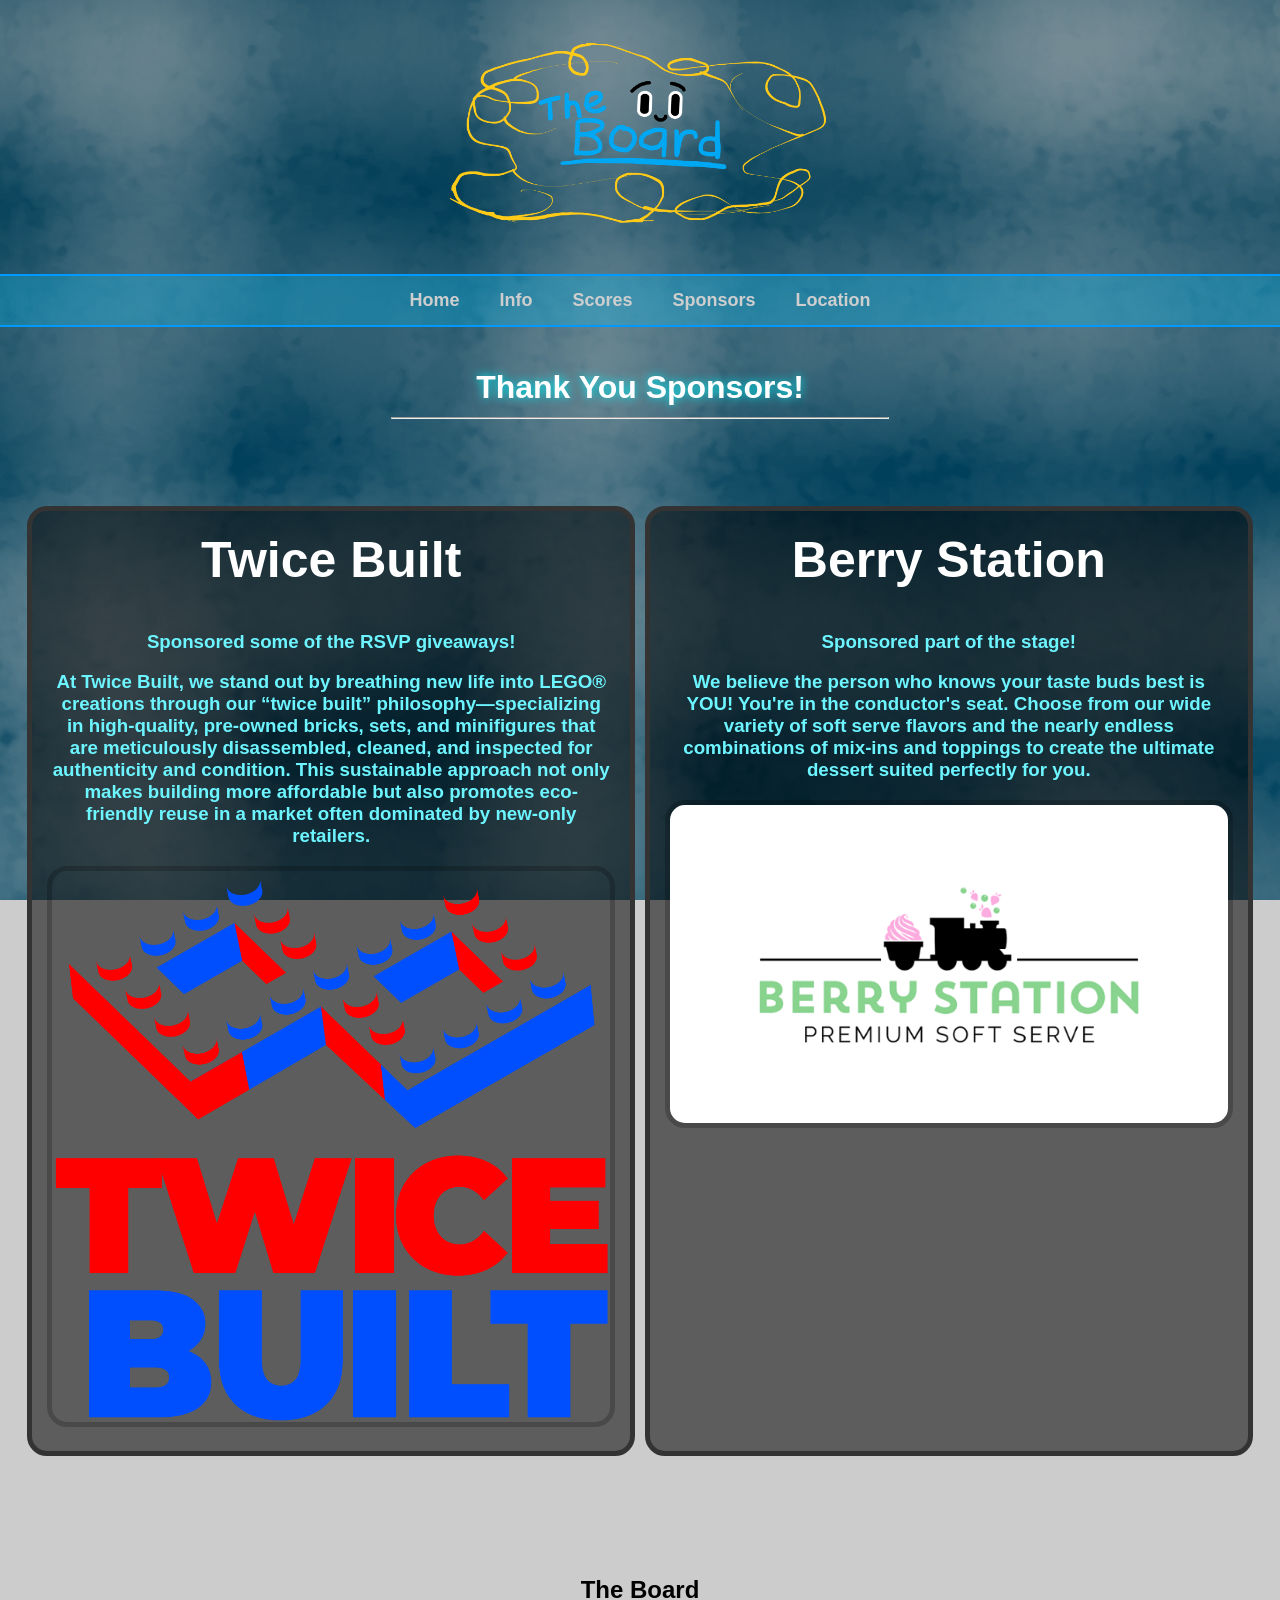
<file: sponsors.html>
<!-- Save this for later, adds a prompt on screen, kinda cool... var name = prompt("What's your name?"); -->
<!DOCTYPE html>
<html lang="en">
<head>
    <meta charset="UTF-8">
    <meta name="viewport" content="width=device-width, initial-scale=1.0">
    <title>Milkshake Lab Productions</title>
    <link rel="icon" type="image/png" href="images/logo.png">
    <link rel="stylesheet" href="index.css">
</head>
<body>
    <header>

        <div class="main">
            <img src="images/logo.png" style="width: 380px;">
            <!--<h1>Milkshake Lab Productions</h1>-->
        </div>
    </header>

     <nav>
        <b><a href="/">Home</a></b>
        <b><a href="/theboard">Info</a></b>
        <b><a href="/scores">Scores</a></b>
        <b><a href="sponsors.html">Sponsors</a></b>
        <b><a href="/location"><span class="address">Location</span></a> </b>
    </nav>

    <div class="content">
        <h1>Thank You Sponsors!</h1>
        <hr>
        <div class="grid-container" style="grid-template-columns: repeat(auto-fill, minmax(200px, 49%));">
            <div class="grid-item">
                <a href="https://twicebuiltbrick.com">
                    <h2 style="font-size: 50px;"><b>Twice Built</b></h2>
                    <h3 style="color: rgb(109, 245, 255);">Sponsored some of the RSVP giveaways!</h3>
                    <h3 style="color: rgb(109, 245, 255);">At Twice Built, we stand out by breathing new life into LEGO® creations through our “twice built” philosophy—specializing in high-quality, pre-owned bricks, sets, and minifigures that are meticulously disassembled, cleaned, and inspected for authenticity and condition. This sustainable approach not only makes building more affordable but also promotes eco-friendly reuse in a market often dominated by new-only retailers.</h3>
                    <img src="images/TwiceBuilt.png" alt="Berry Station">
                </a>
            </div>
            <div class="grid-item">
                <a href="https://twicebuiltbrick.com">
                    <h2 style="font-size: 50px;"><b>Berry Station</b></h2>
                    <h3 style="color: rgb(109, 245, 255);">Sponsored part of the stage!</h3>
                    <h3 style="color: rgb(109, 245, 255);">We believe the person who knows your taste buds best is YOU! You're in the conductor's seat. Choose from our wide variety of soft serve flavors and the nearly endless combinations of mix-ins and toppings to create the ultimate dessert suited perfectly for you.</h3>
                    <img src="images/berrystation.png" alt="Berry Station">
                </a>
            </div>
        </div>

        <h2>The Board</h2>
    </div>

    <!-- <footer>
        <div class="controls">
            <label for="themeSelect">Background:</label>
            <select id="themeSelect"></select>
            <label>
                <input type="checkbox" id="randomToggle" checked>
                Random Background
            </label>
            <p style="margin-bottom: -5%;">&copy; 2025 CLMilkshake</p>
        </div>
    </footer>

<script>
    const themes = [
    { name: "Default", 
        background: "images/TheBoardLogo1.png", 
        color1: "white", 
        color2: "rgba(255, 251, 0, 0.3)", 
        color3:"2px solid rgba(255, 238, 0, 1)", 
        textColor:"white",
        headerBackground:"rgba(0, 0, 0, 0.3)"
    },
    { name: "Fancy", 
        background: "images/TheBoardBackgroundFancy.png", 
        color1: "white", 
        color2: "black", 
        color3:"2px solid gray", 
        textColor:"white",
        headerBackground:"rgba(0, 0, 0, 0.5)" 
    }
    ];

    const themeSelect = document.getElementById("themeSelect");
    const randomToggle = document.getElementById("randomToggle");
    const nav = document.querySelector("nav");
    const header = document.querySelector("header");
    const content = document.querySelector(".content");

    themes.forEach((t, i) => {
        const option = document.createElement("option");
        option.value = i;
        option.textContent = t.name;
        themeSelect.appendChild(option);
    });

    function applyTheme(theme, index) {
        document.body.style.backgroundImage = `url('${theme.background}')`;
        document.body.style.color = theme.color1;
        nav.style.backgroundColor = theme.color2;
        nav.style.borderTop = theme.color3;
        nav.style.borderBottom = theme.color3;
        content.style.backgroundColor = theme.headerBackground;

        nav.querySelectorAll("a").forEach(link => {
            link.style.color = theme.color1;
        });
        content.querySelectorAll("h2").forEach(link => {
            link.style.color = theme.textColor;
        });

        if (!randomToggle.checked) {
            localStorage.setItem("chosenTheme", index);
        }
    }

    if (localStorage.getItem("randomToggle") !== null) {
        randomToggle.checked = localStorage.getItem("randomToggle") === "true";
    } else {
        randomToggle.checked = true; 
    }

    let chosenTheme, index;
    if (randomToggle.checked) {
        index = Math.floor(Math.random() * themes.length);
        chosenTheme = themes[index];
    } else {
        index = parseInt(localStorage.getItem("chosenTheme")) || 0;
        chosenTheme = themes[index];
    }

    themeSelect.value = index;
    applyTheme(chosenTheme, index);

    themeSelect.addEventListener("change", () => {
        const idx = parseInt(themeSelect.value);
        const theme = themes[idx];
        applyTheme(theme, idx);
    });

    randomToggle.addEventListener("change", () => {
        localStorage.setItem("randomToggle", randomToggle.checked);
        if (randomToggle.checked) {
            const idx = Math.floor(Math.random() * themes.length);
            themeSelect.value = idx;
            applyTheme(themes[idx], idx);
        } else {
            const idx = parseInt(themeSelect.value);
            localStorage.setItem("chosenTheme", idx);
        }
    });
</script> -->
    

</body>
</html>
</file>
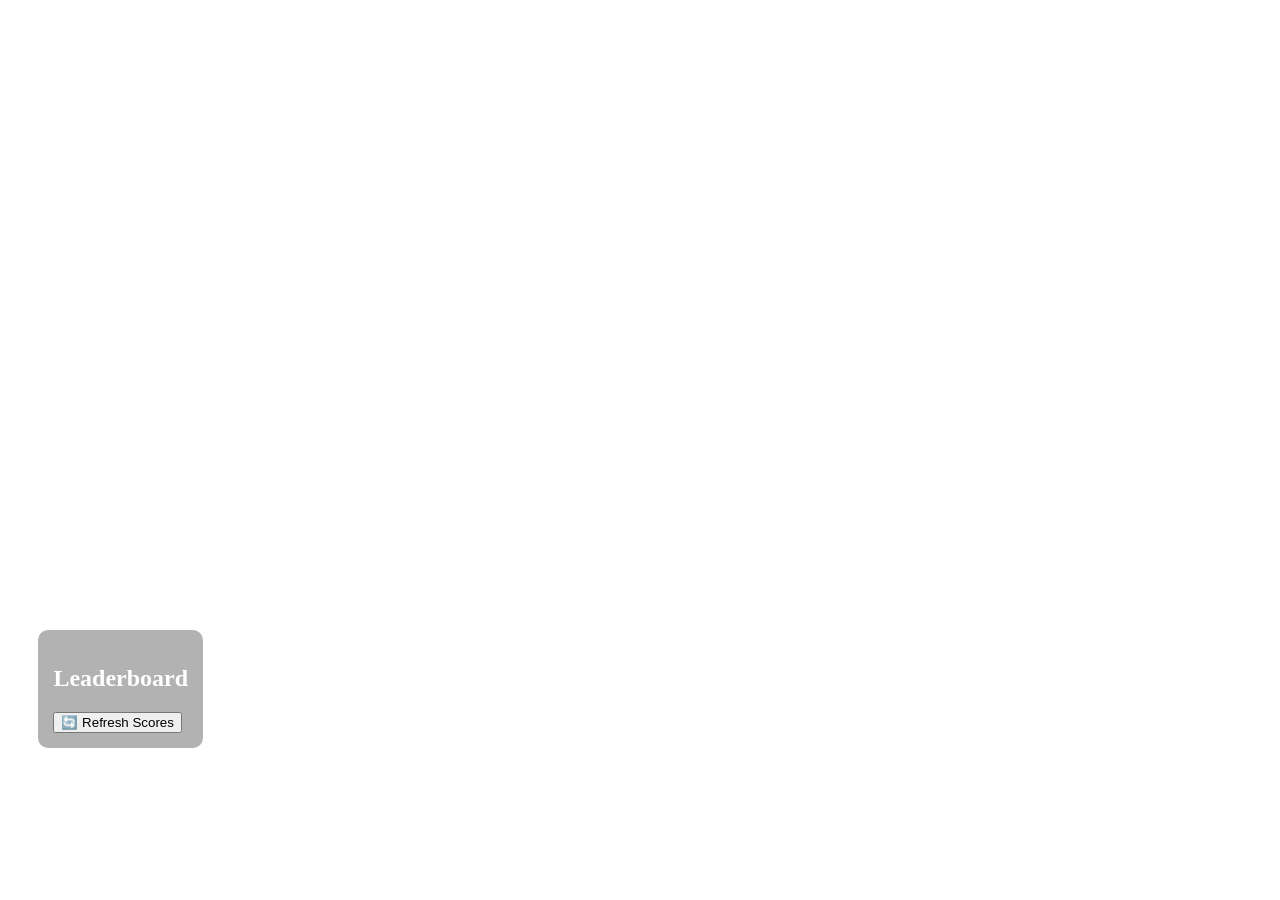
<file: stream.html>
<!DOCTYPE html>
<html lang="en">
<head>
    <meta charset="UTF-8">
    <meta name="viewport" content="width=device-width, initial-scale=1.0">
    <title>Document</title>
</head>
<body>
    <div id="twitch-embed" 
        style="position: fixed;
        top: 0;
        left: 0;
        width: 100vw;
        height: 100vh;
        border: none;
        z-index: -1;">
    </div>
    <div class="leaderboard" id="leaderboard" style="position: absolute; top:70vh; left:3vw; color:white; background-color:rgba(0,0,0,0.3); padding:15px; border-radius: 10px; max-width:50%;">
            <h2>Leaderboard</h2>
            <ol id="leaderList">

            </ol>
            <button onclick="loadScores()">🔄 Refresh Scores</button>
            <!-- <table id="scoreTable" style="color: rgb(255, 255, 255); table-layout: auto; border-collapse: collapse;">
                <thead>
                <tr id="headerRow"></tr>
                </thead>
                <tbody id="scoreBody"></tbody>
            </table> -->
    </div>

    <script src="https://embed.twitch.tv/embed/v1.js"></script>

        <!-- Create a Twitch.Embed object that will render within the "twitch-embed" element -->
        <script type="text/javascript">
        new Twitch.Embed("twitch-embed", {
            width: "100%",
            height: "100%",
            channel: "clmilkshake15",
            layout: "video"
        });
    </script>
    <!--Score Update Script-->
  <script>
    const sheetId = '1OY8XyzotA8afgMUSCN4__L6W4U70sISUms_PUk40ybQ';
    const sheetName = 'Sheet1';
    const url = `https://opensheet.elk.sh/${sheetId}/${sheetName}`;

    function loadScores() {
      /*
      const headerRow = document.getElementById('headerRow');
      const scoreBody = document.getElementById('scoreBody');
      */
      const leaderList = document.getElementById('leaderList');

      /*
      headerRow.innerHTML = '';
      scoreBody.innerHTML = '';
      */
      leaderList.innerHTML = '';

      fetch(url)
        .then(res => res.json())
        .then(data => {
          /*
          const headers = Object.keys(data[0]);
          headers.push('Total');

          headers.forEach(header => {
            const th = document.createElement('th');
            th.textContent = header;
            headerRow.appendChild(th);
          });
          */

          const scores = [];

          data.forEach(row => {
            let total = 0;
            Object.keys(row).forEach(key => {
              if (key !== Object.keys(row)[0]) { 
                const num = parseInt(row[key]);
                if (!isNaN(num)) total += num;
              }
            });

            const nameKey = Object.keys(row)[0];
            scores.push({ name: row[nameKey], total: total });
          });

          scores.sort((a, b) => b.total - a.total);
          scores.forEach(player => {
            const li = document.createElement('li');
            li.textContent = `${player.name} - ${player.total} pts`;
            leaderList.appendChild(li);
          });
        });
    }

    window.onload = loadScores;
  </script>
</body>
</html>
</file>
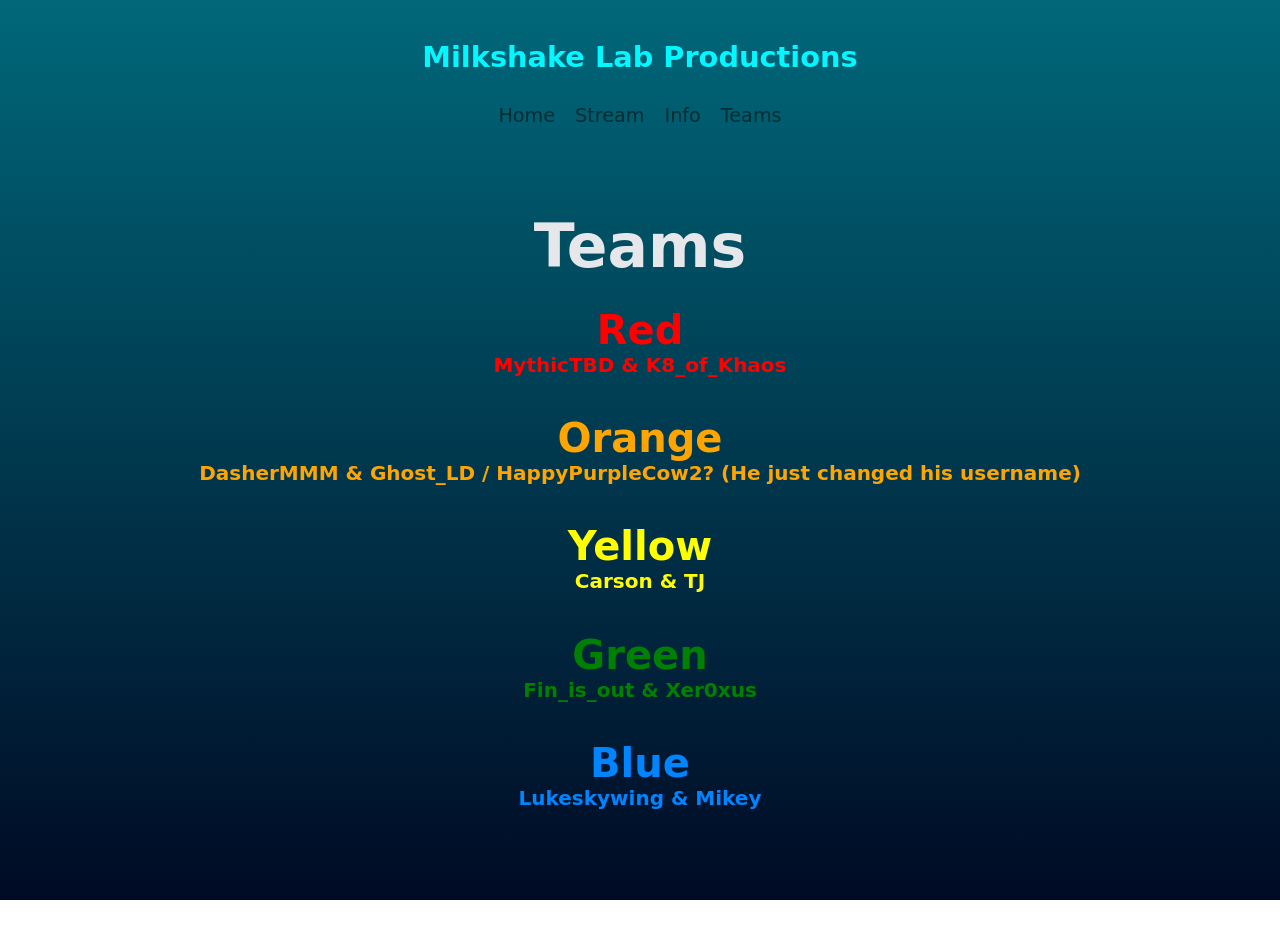
<file: teams.html>
<!DOCTYPE html>
<html lang="en">
<head>
  <meta charset="UTF-8">
  <title>LCT Tournament</title>
  <link rel="stylesheet" href="style.css?v=2">
  <meta name="viewport" content="width=device-width, initial-scale=1">
  <link rel="manifest" href="/manifest.json">
</head>
<body>
  <header>
    <div class="logo">
      <a href="/"><h2>Milkshake Lab Productions</h2></a>
    </div>
    <div class="nav-left">
      <a href="https://clmilkshake.cc">Home</a>
      <a href="https://clmilkshake.cc/stream.html">Stream</a>
      <a href="https://clmilkshake.cc/info.html">Info</a>
      <a href="#">Teams</a>
    </div>
  </header>

<h1 style="padding-top: 5%; font-size:60px;">Teams</h1>
<h1 style="padding-top:2%; font-size:40px;color:red;">Red</h1>
<h3 style="padding: 15%; padding-top:0%; padding-bottom:1%; text-align:center; font-size:20px; color:red;">MythicTBD & K8_of_Khaos</h3>

<h1 style="padding-top:2%; font-size:40px;color:orange;">Orange</h1>
<h3 style="padding: 15%; padding-top:0%;color:orange; padding-bottom:1%; text-align:center; font-size:20px">DasherMMM & Ghost_LD / HappyPurpleCow2? (He just changed his username)</h3>

<h1 style="padding-top:2%; font-size:40px; color:yellow;">Yellow</h1>
<h3 style="padding: 15%; padding-top:0%; padding-bottom:1%; text-align:center; font-size:20px; color:yellow;">Carson & TJ</h3>

<h1 style="padding-top:2%; font-size:40px; color:green;">Green</h1>
<h3 style="padding: 15%; padding-top:0%; padding-bottom:1%; text-align:center; font-size:20px; color:green;">Fin_is_out & Xer0xus</h3>

<h1 style="padding-top:2%; font-size:40px;color:rgb(0, 132, 255);">Blue</h1>
<h3 style="padding: 15%; padding-top:0%; padding-bottom:1%; text-align:center; font-size:20px;color:rgb(0, 132, 255);">Lukeskywing & Mikey </h3>

<h3 style="padding: 5%; text-align:center;"></h3>
</file>
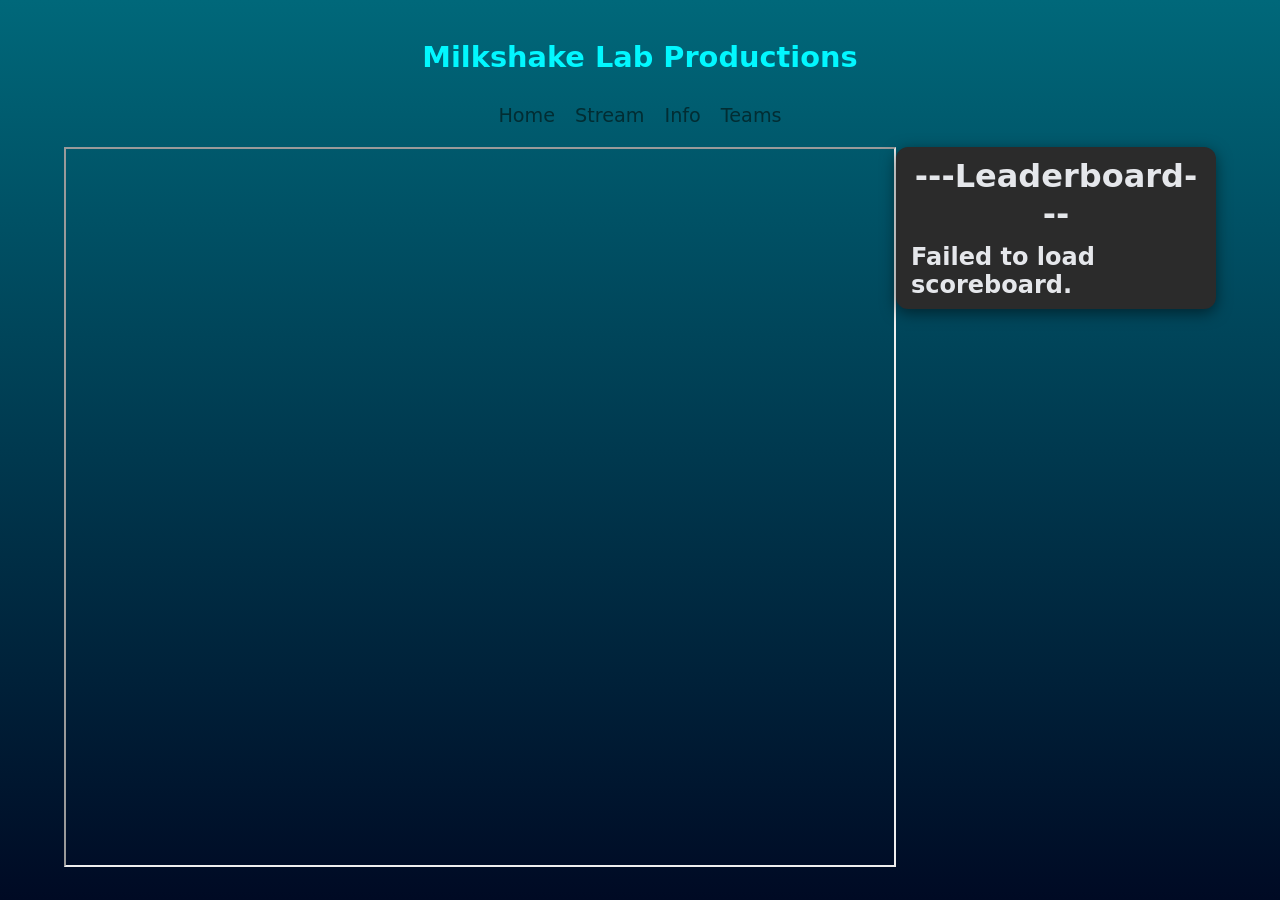
<file: LCT/stream.html>
<!DOCTYPE html>
<html lang="en">
<head>
  <meta charset="UTF-8">
  <title>LCT Tournament</title>
  <link rel="stylesheet" href="style.css?v=2">
  <meta name="viewport" content="width=device-width, initial-scale=1">
  <link rel="manifest" href="/manifest.json">
</head>
<body>
  <header>
    <div class="logo">
      <a href="/"><h2>Milkshake Lab Productions</h2></a>
    </div>
    <div class="nav-left">
      <a href="https://clmilkshake.cc">Home</a>
      <a href="#">Stream</a>
      <a href="https://clmilkshake.cc/info.html">Info</a>
      <a href="https://clmilkshake.cc/teams.html">Teams</a>
    </div>
  </header>

<div class="stream-layout">

  <div class="video">
    <iframe
      src="https://www.youtube.com/embed/WjzjeyYZlSs"
      allowfullscreen>
    </iframe>
  </div>

  <div class="chat">

    <div class="scoreboard">
      <h1 style="text-align: center; padding-bottom:10px;">---Leaderboard---</h1>
      <h2 id="scoreboard"></h2>
    </div>
    <!-- <iframe
      src="https://www.youtube.com/live_chat?&v=WjzjeyYZlSs&embed_domain=www.clmilkshake.cc">
    </iframe> -->
  </div>

</div>

<script> 
  const endpoint = "https://api.clmilkshake.cc/lc";

function loadScoreboard() {
  const container = document.getElementById("scoreboard");
  if (!container) return; 

  fetch(endpoint)
    .then(res => res.json())
    .then(data => {
      container.innerHTML = "";

      const teams = Object.entries(data)
        .map(([team, info]) => ({
          team,
          teamPoints: info.TeamPoints || 0,
          players: info.Points || {}
        }))
        .sort((a, b) => b.teamPoints - a.teamPoints);

      teams.forEach((t, index) => {
        const div = document.createElement("div");
        div.classList.add("team", t.team);

        const header = document.createElement("div");
        header.classList.add("team-header");
        header.textContent = `#${index + 1} ${t.team.charAt(0).toUpperCase() + t.team.slice(1)}: ${t.teamPoints}`;
        div.appendChild(header);

        const sortedPlayers = Object.entries(t.players)
          .sort((a, b) => b[1] - a[1]);

        sortedPlayers.forEach(([player, points]) => {
          const p = document.createElement("div");

          p.classList.add("player");
          p.textContent = `${player}: ${points}`;
          div.appendChild(p);
        });

        container.appendChild(div);
      });
    })
    .catch(err => {
      if (container) {
        container.textContent = "Failed to load scoreboard.";
      }
      console.error(err); 
    });
}

document.addEventListener("DOMContentLoaded", () => {
  loadScoreboard();

  setInterval(loadScoreboard, 300000);
});
</script>
</file>
<file: index.css>
body {
    font-family: Arial, sans-serif;
    margin: 0;
    padding: 0;
    /* The image used */
    background: linear-gradient(rgba(0, 0, 0, 0.1), rgba(0, 0, 0, 0)), url(images/background2.png); background-size: 100%;
    box-shadow: inset 0 0 0 1000px rgba(0,0,0,0.2);
  
    /* Create the parallax scrolling effect */
    background-attachment: fixed;
    background-position: center;
    background-repeat: no-repeat;
    background-size: cover;
}

a {
    text-decoration: none;
}

header {
    display: grid;
    grid-template-columns: 1fr auto 1fr; /* left, center, right */
    align-items: center;
    width: 100%;
    padding-top: 40px;
    color: white;
    text-shadow: 0 0 10px #000000;
}


.sponsor {
    grid-column: 1;
    display: flex;
    justify-content: flex-start;
    align-items: center;
    padding-right: 20px;
    max-width: 100%;
    flex-wrap: wrap; /* helps stack images on small screens */
}

.sponsor-item {
    display: flex;
    gap: 10px;
    max-width: 100%;
    flex-wrap: wrap;
}

.sponsor img {
    height: auto;
    width: 100%; /* each image takes 100% of its container */
    max-width: 100px; /* cap size to prevent getting too big */
    border-radius: 30px;
}


.main {
    grid-column: 2;
    display: flex;
    flex-direction: column;
    align-items: center;
}


.sponsor h3 {
    color: white;
    text-align: right;
    padding-right: 5%;
}


nav {
    display: flex;
    justify-content: center;
    align-items: center;
    background-color: rgba(0, 195, 255, 0.3);
    border-top: 2px solid rgb(0, 153, 255);
    border-bottom: 2px solid rgb(0, 153, 255);
    max-height: 200px;
}

nav a {
    padding: 14px 20px;
    display: block;
    color: rgb(206, 206, 206);
    text-align: center;
    text-decoration: none;
    font-size: large;
    border-radius: 20px;
}

nav a:hover {
    transition: 0.5s all;
    background-color: rgba(97, 97, 97, 0.5);
    color: rgb(0, 0, 0);
}

.parallax image {
    filter: brightness(0.5);
}

.content {
    padding: 20px;
    padding-bottom: 33%;
    display: flex;
    flex-direction: column;
    align-items: center;
}

.content hr{
    width: 40%;
    margin-top: -10px;
    margin-bottom: 50px;
}

.content h1 {
    text-align: center;
    color: rgb(255, 255, 255);
    text-shadow: 0 0 10px #00ebf3;
}

.grid-container {
    padding-top: 3%;
    display: grid;
    justify-content: center;
    grid-template-columns: repeat(auto-fill, minmax(200px, 50%));
    gap: 10px;
    margin-bottom: 100px;
}

.grid-item {
    background-color: #0000008a;
    padding: 20px;
    text-align: center;
    border: 5px solid rgb(51, 51, 51); 
    border-radius: 20px;
}

.grid-item h2 {
    color: white;
    margin-top: 0px;
    font-size: 150%;
}

.grid-item img {
    max-width: 100%;
    height: auto;
    border: 5px solid rgba(0, 0, 0, 0.212); 
    border-radius: 20px;
    margin-left: -5px;
}

.grid-player {
    background-color: #0000008a;
    padding: 20px;
    text-align: center;
    border: 5px solid rgb(51, 51, 51); 
    border-radius: 20px;
}

.grid-player h2 {
    color: white;
    margin-top: 0px;
    font-size: 150%;
}

.grid-player img {
    max-width: 50%;
    height: auto;
    border: 5px solid rgba(0, 0, 0, 0.212); 
    border-radius: 20px;
    margin-left: -5px;
}
.iframe {
    max-width: 100%;
    height: 55vh;
}

.project-list {
    display: grid;
    grid-template-columns: repeat(auto-fill, minmax(300px, 1fr));
    gap: 20px;
    width: 100%;
    max-width: 1259px;
}

.project-item {
    background-color: #0000008a;
    padding: 20px;
    border: 5px solid rgb(51, 51, 51);
    border-radius: 30px;
    color: white;
    text-align: center;
}

.project-item a:hover{
    transition: 0.5s all;
    background-color: rgb(119, 119, 119);
}

.project-item img {
    max-width: 100%;
    height: auto;
    margin-bottom: 10px;
}

.project-item h2 {
    margin-top: 0;
    text-decoration: none;
    color: white;
}

.project-item p {
    margin-top: -8px;
    text-decoration: none;
    color: white;
}

.disabled-project-item {
    background-color: #0000008a;
    padding: 20px;
    border: 5px solid rgb(51, 51, 51);
    border-radius: 30px;
    color: white;
    text-align: center;
    
}

.disabled-project-item img {
    max-width: 100%;
    height: auto;
    margin-bottom: 10px;
}

.disabled-project-item h2 {
    margin-top: 120px;
}

.main img {
    margin-bottom:50px;
}

.news-item {
    padding: 20px;
    margin-top: -100px;
    text-align: center;
    width: 100%;
    
    display: column;
    align-items: center;
    justify-content: center;
}
.news-item h2{
    margin-left: -40px;
}
.news-item img{
    border-radius: 100px;
    padding-top: 20px;
    max-width: 100%;
    margin-left: -30px;
}

footer {
    background-color: #333;
    color: white;
    text-align: center;
    padding: 10px;
    position: fixed;
    bottom: 0;
    width: 100%;
    display: flex;
    align-items: center;
    justify-content: center;
    flex-direction: column;
}


.controls {
    color: white;
    padding: 10px;
    border-radius: 8px;
    font-size: 14px;
    z-index: 1000;
}

.controls select,
.controls input {
    margin-top: 5px;
    width: 100%;
}

button {
    margin-bottom: 15px;
    padding: 10px 15px;
    font-size: 16px;
    background-color: #cea035d8;
    color: white;
}
.leaderboard {
    display: flex;
    flex-direction: column;
    align-items: center;
    justify-content: center;
    color: rgb(255, 255, 255);
    width: 100%;
    padding-bottom: 2%;
    padding-left: 1%;
    padding-right: 1%;
    border-radius: 20px;
    background-color: rgba(0, 0, 0, 0.5);
    text-align: left;
}
.leaderboard li {
    margin: 5px 0;
    font-size: 30px;
    font-weight: bold;
}

.address:hover span {
  display: none
}

.address:hover:after {
  content: " - 403 N Wasatch Dr, Layton"
}


@media (max-width: 600px) {
    nav a {
        padding: 5px;
        padding-top:10px;
        padding-bottom: 10px;
        /* border-top: 1px solid #444;
        border-bottom: 1px solid #444; */
    }
    .grid-item h2 {
        margin-top: 0px;
        font-size: 100%;
    }
    .content h2 {
        font-size:15px;
    }
    .main h1 {
        font-size: 150%;
    }
    .iframe {
    max-width: 120%;
    height: 25vh;
}
}
</file>
<file: LCT/style.css>
/* -----------------------------
   Base Reset
------------------------------ */
* {
  box-sizing: border-box;
  margin: 0;
  padding: 0;
  font-family: system-ui, -apple-system, BlinkMacSystemFont, "Segoe UI", Roboto, sans-serif;
}

/* -----------------------------
   Page Layout
------------------------------ */
body {
  margin: 0;
  min-height: 100vh;
  width: 100%;
  background-image: linear-gradient(to bottom, rgb(0, 104, 122), rgb(0, 10, 36));
  background-size: cover;
  background-repeat: no-repeat;
  background-position: center; 
  background-attachment: fixed;
  color: #e5e7eb;
  display: flex;
  flex-direction: column;
  align-items: center;
}

.cards a {
  text-decoration: none;
  color: #093d44;
  width: 30%;
  display: flex;
  flex-direction: column;
  justify-content: center;
  align-items: center;
  align-self: center;
}

header {
  display: flex;
  flex-direction: column;
  align-items: center;
  gap: 10px;
  width: 100%;
  padding: 20px;
  font-size: 120%;
}

.logo {
  text-align: center;
  padding-top: 20px;
}

.nav-left {
  display: flex;
  gap: 20px;
  justify-content: center;
  padding-top: 20px;
}
header a {
  color: #022d33;
}

header h2 {
  color: #02f7ff;
  
}
a {
  text-decoration: none;
}


.nav-right {
  padding-top: 2%;
}


.stream-layout {
  display: flex;
  width: 90%;
  height: 80vh;
}

.video {
  flex: 3;
}

.video iframe {
  width: 100%;
  height: 100%;
}

.scoreboard {
    background: #2b2b2b;
    padding: 10px 15px;
    border-radius: 12px;
    box-shadow: 0 4px 15px rgba(0,0,0,0.5);
    max-width: 400px;
    width: 100%;
  }

.team {
  padding: 10px 15px;
  border-radius: 8px;
  margin-bottom: 15px;

}

.team-header {
    font-size: 1.3rem;
    font-weight: bold;
    margin-bottom: 8px;
    display: flex;
    justify-content: space-between;
  }

  .player {
    padding-left: 10px;
    font-size: 1rem;
    margin-bottom: 3px;
  }

  .scoreboard-h {
    display: grid;
    grid-template-columns: repeat(3, 1fr); /* 3 per row */
    gap: 20px;
    padding: 10px;
}

.team-h {
  min-width: 180px;
  background: #1e1e1e;
  border-radius: 10px;
  padding: 30px;
  margin:5px;
  flex-shrink: 0; /* prevents squishing */
  border-radius: 15px;
}


  /* Team colors */
  .red { background: #ff4c4c; }
  .orange { background: #ff9900; }
  .yellow { background: #ffff66; color: #000; }
  .green { background: #4caf50; }
  .blue { background: #0212ff; }
  .purple { background: #9c27b0; }

.chat {
  flex: 1;
  min-width: 320px;
}

.chat iframe {
  width: 100%;
  height: 100%;
  border: none;
}


.cards {
  margin-top: 5%;
  width: 100%;
  display: flex;
  flex-direction: column;
  justify-content: center;
  align-items: center;
  align-self: center;
}

.card {
  background-color: #03586d;
  padding: 8%;
  width: 150%;
  border-radius: 20px;
  margin-top: 10%;
  text-align: center;

  opacity: 0;
  transform: translateY(10%);
  transition: opacity 1s ease, transform 1s ease;
}

.card.show {
  opacity: 1;
  transform: translateY(10px);
}




@media (max-width: 600px) {
  header {
    flex-direction: column;
    align-items: stretch;
    padding: 12px;
  }
  .menu-btn {
    display: block;
  }
  .menu {
    display: none;
    flex-direction: column;
    background: #222;
    width: 100%;
    padding: 10px 0;
    position: relative;   /* <-- change from absolute to relative */
  }
  .menu.active {
    display: flex;
  }


  #title {
    text-align: center;
    font-size: 1.3rem;
    margin-bottom: 8px;
  }

  header nav {
    justify-content: space-around;
    flex-wrap: wrap;
    gap: 8px;
  }

  header a h3,
  header a h4 {
    font-size: 0.9rem;
  }

}
</file>
<file: style.css>
/* -----------------------------
   Base Reset
------------------------------ */
* {
  box-sizing: border-box;
  margin: 0;
  padding: 0;
  font-family: system-ui, -apple-system, BlinkMacSystemFont, "Segoe UI", Roboto, sans-serif;
}

/* -----------------------------
   Page Layout
------------------------------ */
body {
  margin: 0;
  min-height: 100vh;
  width: 100%;
  background-image: linear-gradient(to bottom, rgb(0, 104, 122), rgb(0, 10, 36));
  background-size: cover;
  background-repeat: no-repeat;
  background-position: center; 
  background-attachment: fixed;
  color: #e5e7eb;
  display: flex;
  flex-direction: column;
  align-items: center;
}

.cards a {
  text-decoration: none;
  color: #093d44;
  width: 30%;
  display: flex;
  flex-direction: column;
  justify-content: center;
  align-items: center;
  align-self: center;
}

header {
  display: flex;
  flex-direction: column;
  align-items: center;
  gap: 10px;
  width: 100%;
  padding: 20px;
  font-size: 120%;
}

.logo {
  text-align: center;
  padding-top: 20px;
}

.nav-left {
  display: flex;
  gap: 20px;
  justify-content: center;
  padding-top: 20px;
}
header a {
  color: #022d33;
}

header h2 {
  color: #02f7ff;
  
}
a {
  text-decoration: none;
}


.nav-right {
  padding-top: 2%;
}


.stream-layout {
  display: flex;
  width: 90%;
  height: 80vh;
}

.video {
  flex: 3;
}

.video iframe {
  width: 100%;
  height: 100%;
}

.scoreboard {
    background: #2b2b2b;
    padding: 10px 15px;
    border-radius: 12px;
    box-shadow: 0 4px 15px rgba(0,0,0,0.5);
    max-width: 400px;
    width: 100%;
  }

.team {
  padding: 10px 15px;
  border-radius: 8px;
  margin-bottom: 15px;

}

.team-header {
    font-size: 1.3rem;
    font-weight: bold;
    margin-bottom: 8px;
    display: flex;
    justify-content: space-between;
  }

  .player {
    padding-left: 10px;
    font-size: 1rem;
    margin-bottom: 3px;
  }

  .scoreboard-h {
    display: grid;
    grid-template-columns: repeat(3, 1fr); /* 3 per row */
    gap: 20px;
    padding: 10px;
}

.team-h {
  min-width: 180px;
  background: #1e1e1e;
  border-radius: 10px;
  padding: 30px;
  margin:5px;
  flex-shrink: 0; /* prevents squishing */
  border-radius: 15px;
}


  /* Team colors */
  .red { background: #ff4c4c; }
  .orange { background: #ff9900; }
  .yellow { background: #ffff66; color: #000; }
  .green { background: #4caf50; }
  .blue { background: #0212ff; }
  .purple { background: #9c27b0; }

.chat {
  flex: 1;
  min-width: 320px;
}

.chat iframe {
  width: 100%;
  height: 100%;
  border: none;
}


.cards {
  margin-top: 5%;
  width: 100%;
  display: flex;
  flex-direction: column;
  justify-content: center;
  align-items: center;
  align-self: center;
}

.card {
  background-color: #03586d;
  padding: 8%;
  width: 150%;
  border-radius: 20px;
  margin-top: 10%;
  text-align: center;

  opacity: 0;
  transform: translateY(10%);
  transition: opacity 1s ease, transform 1s ease;
}

.card.show {
  opacity: 1;
  transform: translateY(10px);
}




@media (max-width: 600px) {
  header {
    flex-direction: column;
    align-items: stretch;
    padding: 12px;
  }
  .menu-btn {
    display: block;
  }
  .menu {
    display: none;
    flex-direction: column;
    background: #222;
    width: 100%;
    padding: 10px 0;
    position: relative;   /* <-- change from absolute to relative */
  }
  .menu.active {
    display: flex;
  }


  #title {
    text-align: center;
    font-size: 1.3rem;
    margin-bottom: 8px;
  }

  header nav {
    justify-content: space-around;
    flex-wrap: wrap;
    gap: 8px;
  }

  header a h3,
  header a h4 {
    font-size: 0.9rem;
  }

}
</file>
